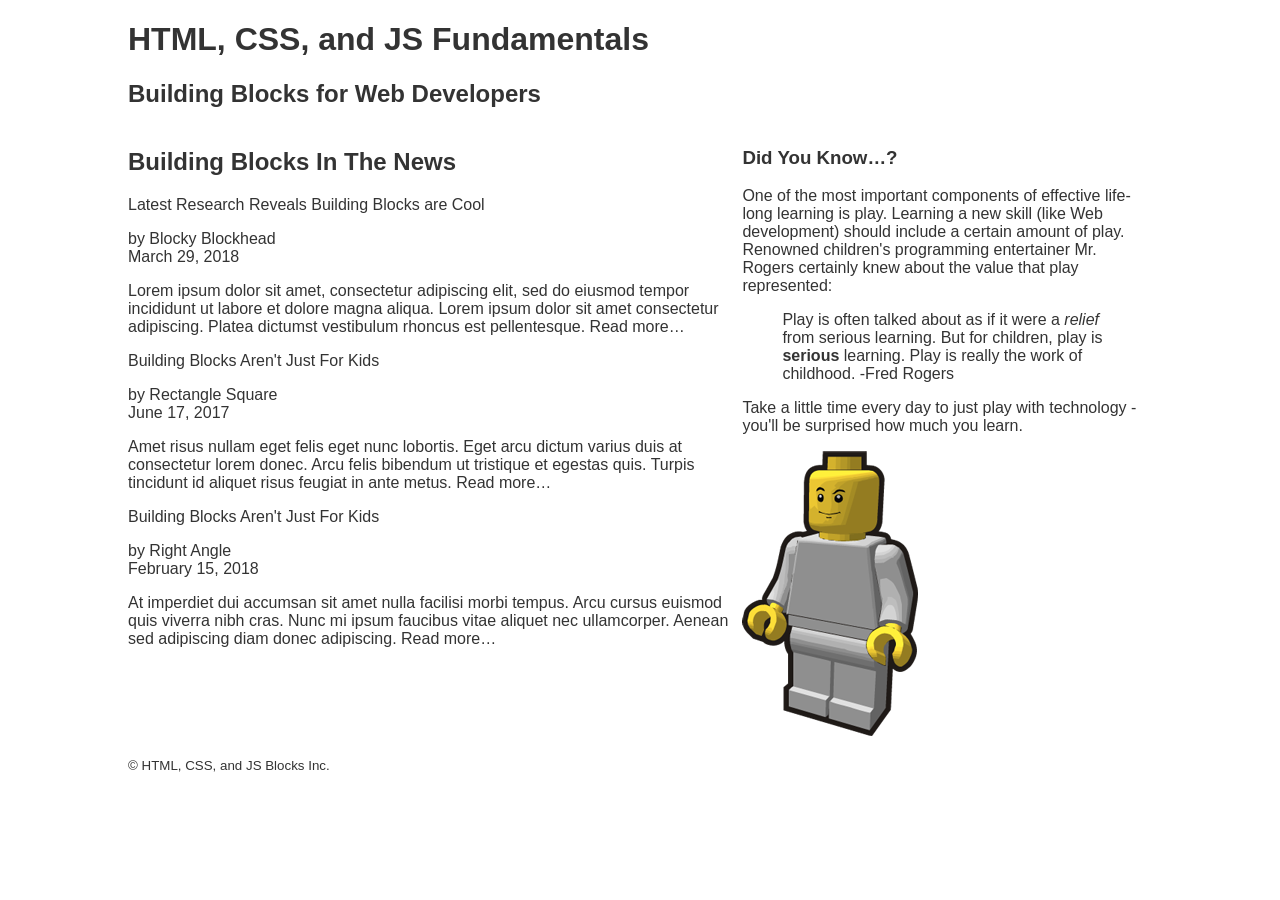
<file: lab-a/index.html>
<!DOCTYPE html>
<html lang="en">
	<head>
		<meta charset="utf-8" />
		<title>Home | COMP1002 HTML, CSS, and JS Fundamentals</title>
		<meta name="author" content="The name of the document's author to go here" />
		<meta name="description" content="A concise and accurate summary of the document content is to appear here">
		<link rel="shortcut icon" href="images/favicon.png" type="image/x-icon" />
		<link rel="stylesheet" href="css/styles.css" />
	</head>
	<body>
<!-- STEP 1: Add a page-level HEADER element below, surrounding both the H1 and the H2 -->
	<header>
			<h1>HTML, CSS, and JS Fundamentals</h1>
			<h2>Building Blocks for Web Developers</h2>
	</header>
<!-- STEP 2: Add a page-level MAIN element, encapsulating (surrounding) all remaining below content, except the copyright text at the bottom -->
	<main>
<!-- STEP 4: Group all the news articles together inside a SECTION element -->
		<section>
<!-- STEP 6: Add a heading to the SECTION (a third-level heading or H3 element) using the below text -->
				<h1>Building Blocks In The News</h1>
<!-- STEP 7: Surround each of the following three articles with their own pair of ARTICLE tags -->
				<!-- First Article -->
				<article>
<!-- STEP 8: Add headings to each of the ARTICLEs below - (use fourth-level headings or H4 elements) -->
					Latest Research Reveals Building Blocks are Cool
<!-- STEP 9: Surround each ARTICLE date with a TIME element and an appropriate datetime attribute -->
					<p>by Blocky Blockhead<br /><time datetime ="2018-03-29">March 29, 2018</time></p>
					<p>Lorem ipsum dolor sit amet, consectetur adipiscing elit, sed do eiusmod tempor incididunt ut labore et dolore magna aliqua. Lorem ipsum dolor sit amet consectetur adipiscing. Platea dictumst vestibulum rhoncus est pellentesque. Read more…</p>
				</article>
				<article>
				<!-- Second Article -->

					Building Blocks Aren't Just For Kids
					<p>by Rectangle Square<br /><time datetime ="2017-06-17">June 17, 2017</time></p>
					<p>Amet risus nullam eget felis eget nunc lobortis. Eget arcu dictum varius duis at consectetur lorem donec. Arcu felis bibendum ut tristique et egestas quis. Turpis tincidunt id aliquet risus feugiat in ante metus. Read more…</p>
				</article>
				<article>
				<!-- Third Article -->

					Building Blocks Aren't Just For Kids
					<p>by Right Angle<br /><time datetime ="2018-02-15">February 15, 2018</time></p>
					<p>At imperdiet dui accumsan sit amet nulla facilisi morbi tempus. Arcu cursus euismod quis viverra nibh cras. Nunc mi ipsum faucibus vitae aliquet nec ullamcorper. Aenean sed adipiscing diam donec adipiscing. Read more…</p>
				</article>
		</section>

<!-- STEP 5: Surround the remaining content below inside of the MAIN element of the page with ASIDE tags -->
		<aside>
<!-- STEP 11: Add an H3 element to the ASIDE element (a third-level heading) using the text below -->
				<h3>Did You Know…?</h3>
				<p>One of the most important components of effective life-long learning is play. Learning a new skill (like Web development) should include a certain amount of play. Renowned children's programming entertainer Mr. Rogers certainly knew about the value that play represented:</p>
<!-- STEP 10: Mark up the below quotation as a BLOCKQUOTE (with a cite attribute pointing to https://www.brainyquote.com/quotes/fred_rogers_193081) -->
				<!-- Quotation -->
				<blockquote cite ="https://www.brainyquote.com/quotes/fred_rogers_193081">
					<p>Play is often talked about as if it were a <em>relief </em> from serious learning. But for children, play is <strong>serious </strong> learning. Play is really the work of childhood. -Fred Rogers</p>
				</blockquote>
				<p>Take a little time every day to just play with technology - you'll be surprised how much you learn.</p>
				<img src="images/mini-figure.png" width="176" height="285" alt="Mini figure">
				<!-- Mini figure by Vanja (Public Domain) https://openclipart.org/detail/224315/clip-is-a-brick-minifig-4 -->
<!-- STEP 12: Are there any words or phrases anywhere in the ASIDE section above that should be emphasized (EM) or even strongly emphasized (STRONG)? Add these above where you think might be appropriate -->

<!-- STEP 13: Make sure all of your HTML code is properly formatted, indenting nested tags with the tab key appropriately. All done! -->

<!-- STEP 3: Add a page-level FOOTER element below, surrounding the paragraph containing the copyright information -->
		</aside>
	</main>
	<footer>
			<p><small>© HTML, CSS, and JS Blocks Inc.</small></p>
	</footer>
	</body>
</html>
</file>
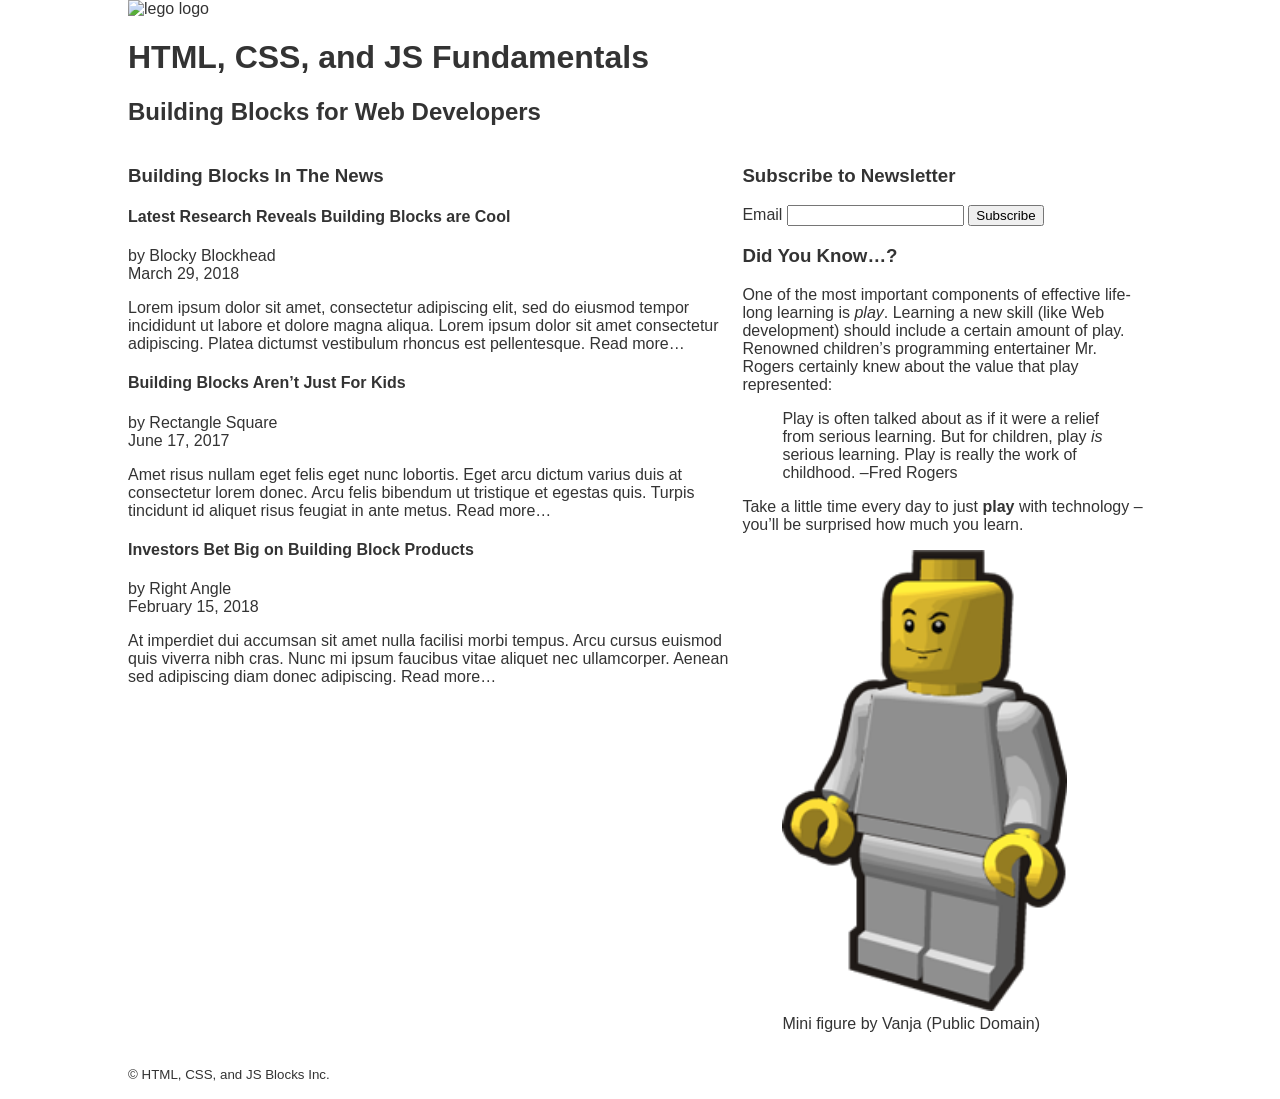
<file: lab-b/index.html>
<!DOCTYPE html>
<html lang="en">
	<head>
		<meta charset="utf-8" />
		<title>Home | COMP1002 HTML, CSS, and JS Fundamentals</title>
		<meta name="author" content="The name of the document’s author to go here" />
		<meta name="description" content="A concise and accurate summary of the document content is to appear here">
		<link rel="shortcut icon" href="images/favicon.png" type="image/x-icon" />
		<link rel="stylesheet" href="css/styles.css" />
	</head>
	<body>
		<!-- Page-level header -->
		<header>
<!-- STEP 6: Add an IMG element just before the H1 element below, and point the src attribute to the SVG file called "html-logo.svg" inside the 'images' directory - then have a look at the resulting page in a browser -->

<!-- STEP 7: Add an appropriate height and width to the above IMG element - the SVG can be scaled to any size, unlike a bitmap (JPG, PNG, GIF), but keep it square -->
<!-- STEP 8: Add an appropriate alt attribute to the IMG element above, describing the image -->
<!-- STEP 9: Validate your completed page at https://validator.w3.org/ and repair any errors - then .zip all your files up and submit your work -->
<!-- STEP 10: Upload all files for this lab to your Web server in https://YOUR-SERVERNAME-HERE/week5/lab5/ (URL example would be on a Microsoft Azure server instance) -->
			<img scr="image/html-logo.svg" hight="150" width="150" alt="lego logo"/>
			<h1>HTML, CSS, and JS Fundamentals</h1>
			<h2>Building Blocks for Web Developers</h2>
		</header>
		<!-- Page-level main content -->
		<main>
			<!-- News Section -->
			<section>
				<h3>Building Blocks In The News</h3>
				<!-- First Article -->
				<article>
					<h4>Latest Research Reveals Building Blocks are Cool</h4>
					<p>by Blocky Blockhead<br /><time datetime="2018-03-29">March 29, 2018</time></p>
					<p>Lorem ipsum dolor sit amet, consectetur adipiscing elit, sed do eiusmod tempor incididunt ut labore et dolore magna aliqua. Lorem ipsum dolor sit amet consectetur adipiscing. Platea dictumst vestibulum rhoncus est pellentesque. Read more…</p>
				</article>
				<!-- Second Article -->
				<article>
					<h4>Building Blocks Aren’t Just For Kids</h4>
					<p>by Rectangle Square<br /><time datetime="2017-06-17">June 17, 2017</time></p>
					<p>Amet risus nullam eget felis eget nunc lobortis. Eget arcu dictum varius duis at consectetur lorem donec. Arcu felis bibendum ut tristique et egestas quis. Turpis tincidunt id aliquet risus feugiat in ante metus. Read more…</p>
				</article>
				<!-- Third Article -->
				<article>
					<h4>Investors Bet Big on Building Block Products</h4>
					<p>by Right Angle<br /><time datetime="2018-02-15">February 15, 2018</time></p>
					<p>At imperdiet dui accumsan sit amet nulla facilisi morbi tempus. Arcu cursus euismod quis viverra nibh cras. Nunc mi ipsum faucibus vitae aliquet nec ullamcorper. Aenean sed adipiscing diam donec adipiscing. Read more…</p>
				</article>
			</section>
			<!-- Side Notes / Related Information -->
			<aside>
				<!-- Newsletter Subscribe Form -->
				<h3>Subscribe to Newsletter</h3>
				<form action="" method="get">
					<label for="emailAddress">Email</label>
					<input type="email" name="emailAddress" id="emailAddress" required />
					<button type="submit">Subscribe</button>
				</form>
				<h3>Did You Know…?</h3>
				<p>One of the most important components of effective life-long learning is <em>play</em>. Learning a new skill (like Web development) should include a certain amount of play. Renowned children’s programming entertainer Mr. Rogers certainly knew about the value that play represented:</p>
				<!-- Quotation -->
				<blockquote cite="https://www.brainyquote.com/quotes/fred_rogers_193081">
					<p>Play is often talked about as if it were a relief from serious learning. But for children, play <em>is</em> serious learning. Play is really the work of childhood. –Fred Rogers</p>
				</blockquote>
				<p>Take a little time every day to just <strong>play</strong> with technology – you’ll be surprised how much you learn.</p>
<!-- STEP 4: Surround the IMG element below with a pair of FIGURE tags -->
<figure>
<!-- STEP 1: Insert an IMG element with the src attribute pointing to the image called "mini-figure" in the 'images' directory -->
<img src="images/mini-figure.png" alt="lego mini-figure" hight="176" width="285"/> 
<!-- STEP 2: Add an alt attribute with a short phrase that describes the image -->
<!-- STEP 3: Determine the native image dimensions (height and width) using your file system, and add a height and width attribute to the IMG element above with the appropriate values -->
<!-- STEP 5: Add a FIGCAPTION element below (but before you close the FIGURE element), and add the caption, "Mini figure by Vanja (Public Domain)" --><figcaption> Mini figure by Vanja (Public Domain) </figcaption>
</figure>
			</aside>
			<!-- Mini figure by Vanja (Public Domain) https://openclipart.org/detail/224315/clip-is-a-brick-minifig-4 -->
		</main>
		<!-- Page-level footer -->
		<footer>
			<p><small>© HTML, CSS, and JS Blocks Inc.</small></p>
		</footer>
	</body>
</html>
</file>
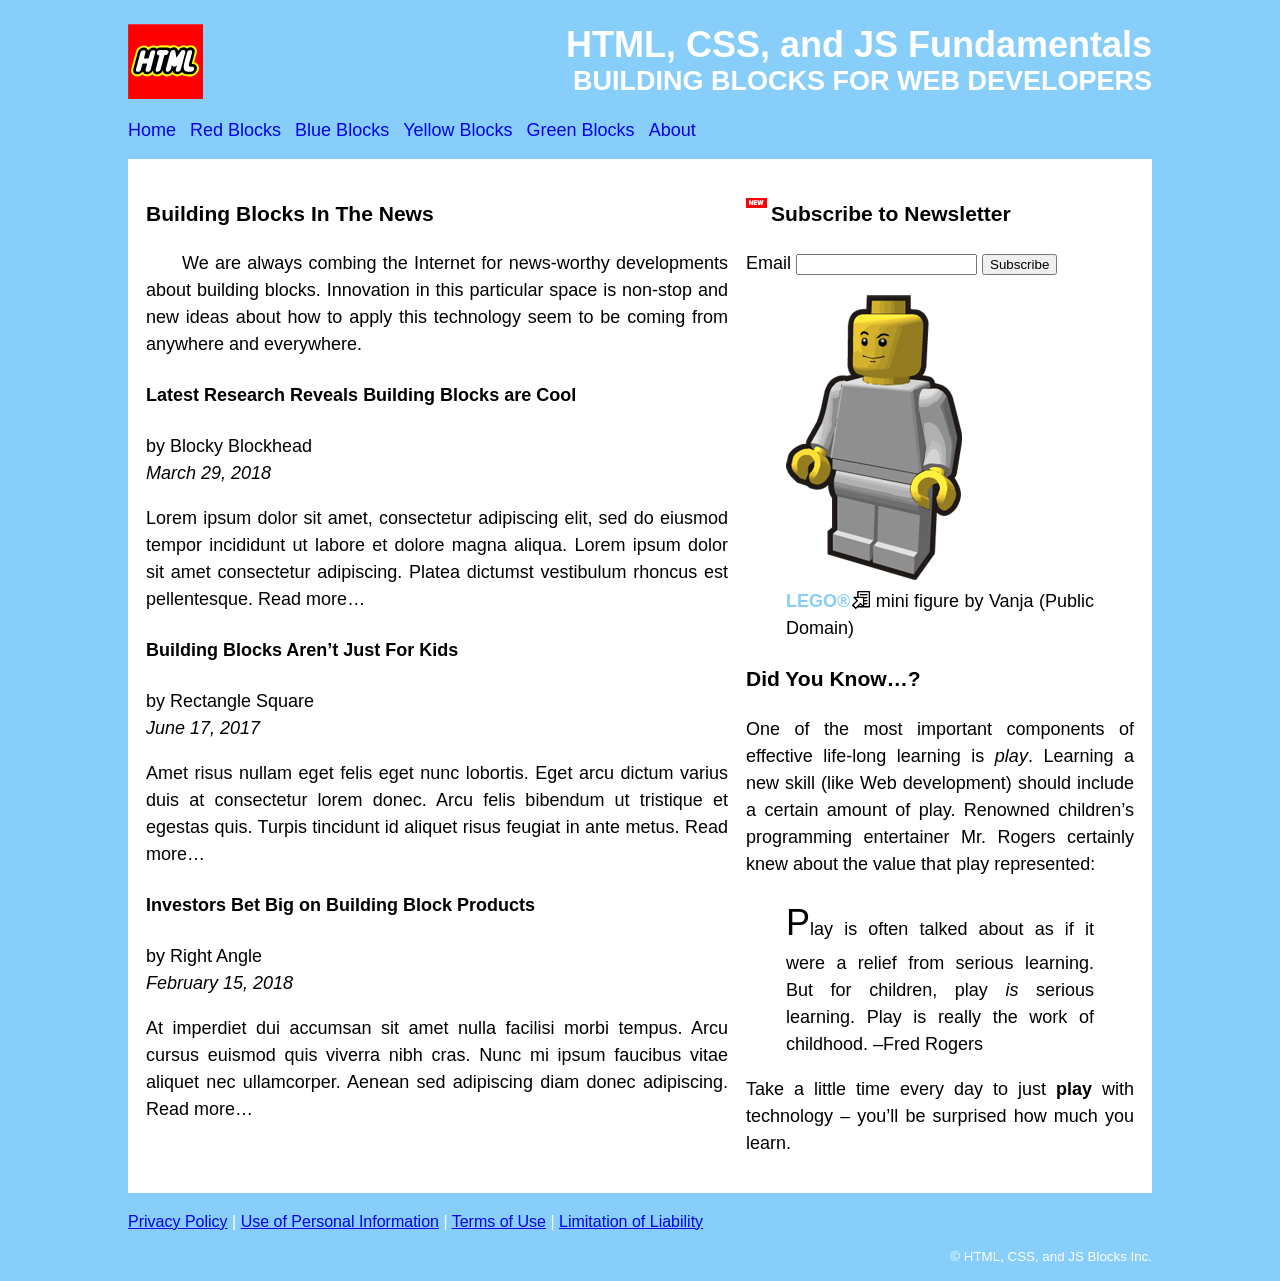
<file: lab-d/index.html>
<!DOCTYPE html>
<html lang="en">
	<head>
		<meta charset="utf-8" />
		<title>Home | COMP1002 HTML, CSS, and JS Fundamentals</title>
		<meta name="author" content="The name of the document’s author to go here" />
		<meta name="description" content="A concise and accurate summary of the document content is to appear here">
		<link rel="shortcut icon" href="images/favicon.png" type="image/x-icon" />
		<link rel="stylesheet" href="css/styles.css" />
	</head>
	<body id="section1">
		<!-- Page-level header -->
		<header>
 			<img src="images/html-logo.svg" height="75" width="75" alt="HTML" />
			<h1>HTML, CSS, and JS Fundamentals</h1>
			<h2>Building Blocks for Web Developers</h2>
			<nav>
				<ul>
					<li><a href="index.html" title="Go to the Home page">Home</a></li>
					<li><a href="red.html" title="Learn about red blocks">Red Blocks</a></li>
					<li><a href="blue.html" title="Learn about blue blocks">Blue Blocks</a></li>
					<li><a href="yellow.html" title="Learn about yellow blocks">Yellow Blocks</a></li>
					<li><a href="green.html" title="Learn about green blocks">Green Blocks</a></li>
					<li><a href="about.html" title="Learn more about us">About</a></li>
				</ul>
			</nav>
		</header>
		<!-- Page-level main content -->
		<main>
			<!-- News Section -->
			<section>
				<h3>Building Blocks In The News</h3>
				<p>We are always combing the Internet for news-worthy developments about building blocks. Innovation in this particular space is non-stop and new ideas about how to apply this technology seem to be coming from anywhere and everywhere.</p>
				<!-- First Article -->
				<article>
					<h4>Latest Research Reveals Building Blocks are Cool</h4>
					<p>by Blocky Blockhead<br /><time datetime="2018-03-29">March 29, 2018</time></p>
					<p>Lorem ipsum dolor sit amet, consectetur adipiscing elit, sed do eiusmod tempor incididunt ut labore et dolore magna aliqua. Lorem ipsum dolor sit amet consectetur adipiscing. Platea dictumst vestibulum rhoncus est pellentesque. Read more…</p>
				</article>
				<!-- Second Article -->
				<article>
					<h4>Building Blocks Aren’t Just For Kids</h4>
					<p>by Rectangle Square<br /><time datetime="2017-06-17">June 17, 2017</time></p>
					<p>Amet risus nullam eget felis eget nunc lobortis. Eget arcu dictum varius duis at consectetur lorem donec. Arcu felis bibendum ut tristique et egestas quis. Turpis tincidunt id aliquet risus feugiat in ante metus. Read more…</p>
				</article>
				<!-- Third Article -->
				<article>
					<h4>Investors Bet Big on Building Block Products</h4>
					<p>by Right Angle<br /><time datetime="2018-02-15">February 15, 2018</time></p>
					<p>At imperdiet dui accumsan sit amet nulla facilisi morbi tempus. Arcu cursus euismod quis viverra nibh cras. Nunc mi ipsum faucibus vitae aliquet nec ullamcorper. Aenean sed adipiscing diam donec adipiscing. Read more…</p>
				</article>
			</section>
			<!-- Side Notes / Related Information -->
			<aside>
				<!-- Newsletter Subscribe Form -->
				<h3 class="new-feature">Subscribe to Newsletter</h3>
				<form action="subscribe.html" method="get">
					<label for="emailAddress">Email</label>
					<input type="email" name="emailAddress" id="emailAddress" required />
					<button type="submit">Subscribe</button>
				</form>
				<figure>
					<img src="images/mini-figure.png" width="176" height="285" alt="Mini figure">
					<figcaption><a href="https://www.lego.com/" rel="external" title="Visit the offical LEGO® Web site">LEGO®</a> mini figure by Vanja (Public Domain)</figcaption>
					<!-- Mini figure by Vanja (Public Domain) https://openclipart.org/detail/224315/clip-is-a-brick-minifig-4 -->
				</figure>
				<h3>Did You Know…?</h3>
				<p>One of the most important components of effective life-long learning is <em>play</em>. Learning a new skill (like Web development) should include a certain amount of play. Renowned children’s programming entertainer Mr. Rogers certainly knew about the value that play represented:</p>
				<!-- Quotation -->
				<blockquote cite="https://www.brainyquote.com/quotes/fred_rogers_193081">
					<p>Play is often talked about as if it were a relief from serious learning. But for children, play <em>is</em> serious learning. Play is really the work of childhood. –Fred Rogers</p>
				</blockquote>
				<p>Take a little time every day to just <strong>play</strong> with technology – you’ll be surprised how much you learn.</p>
			</aside>
		</main>
		<!-- Page-level footer -->
		<footer>
			<nav>
				<a href="about/privacy-policy.html" title="Read our Privacy Policy">Privacy Policy</a> | <a href="about/privacy-policy.php#personal-information" title="Learn about how we treat your personal information">Use of Personal Information</a> | <a href="/about/terms-of-use.html" title="Understand our Terms of Use">Terms of Use</a> | <a href="/about/terms-of-use.php#limitation-liability" title="Our Limitation of Liability explained">Limitation of Liability</a>
			</nav>
			</nav>
			<p><small>© HTML, CSS, and JS Blocks Inc.</small></p>
		</footer>
	</body>
</html>
</file>
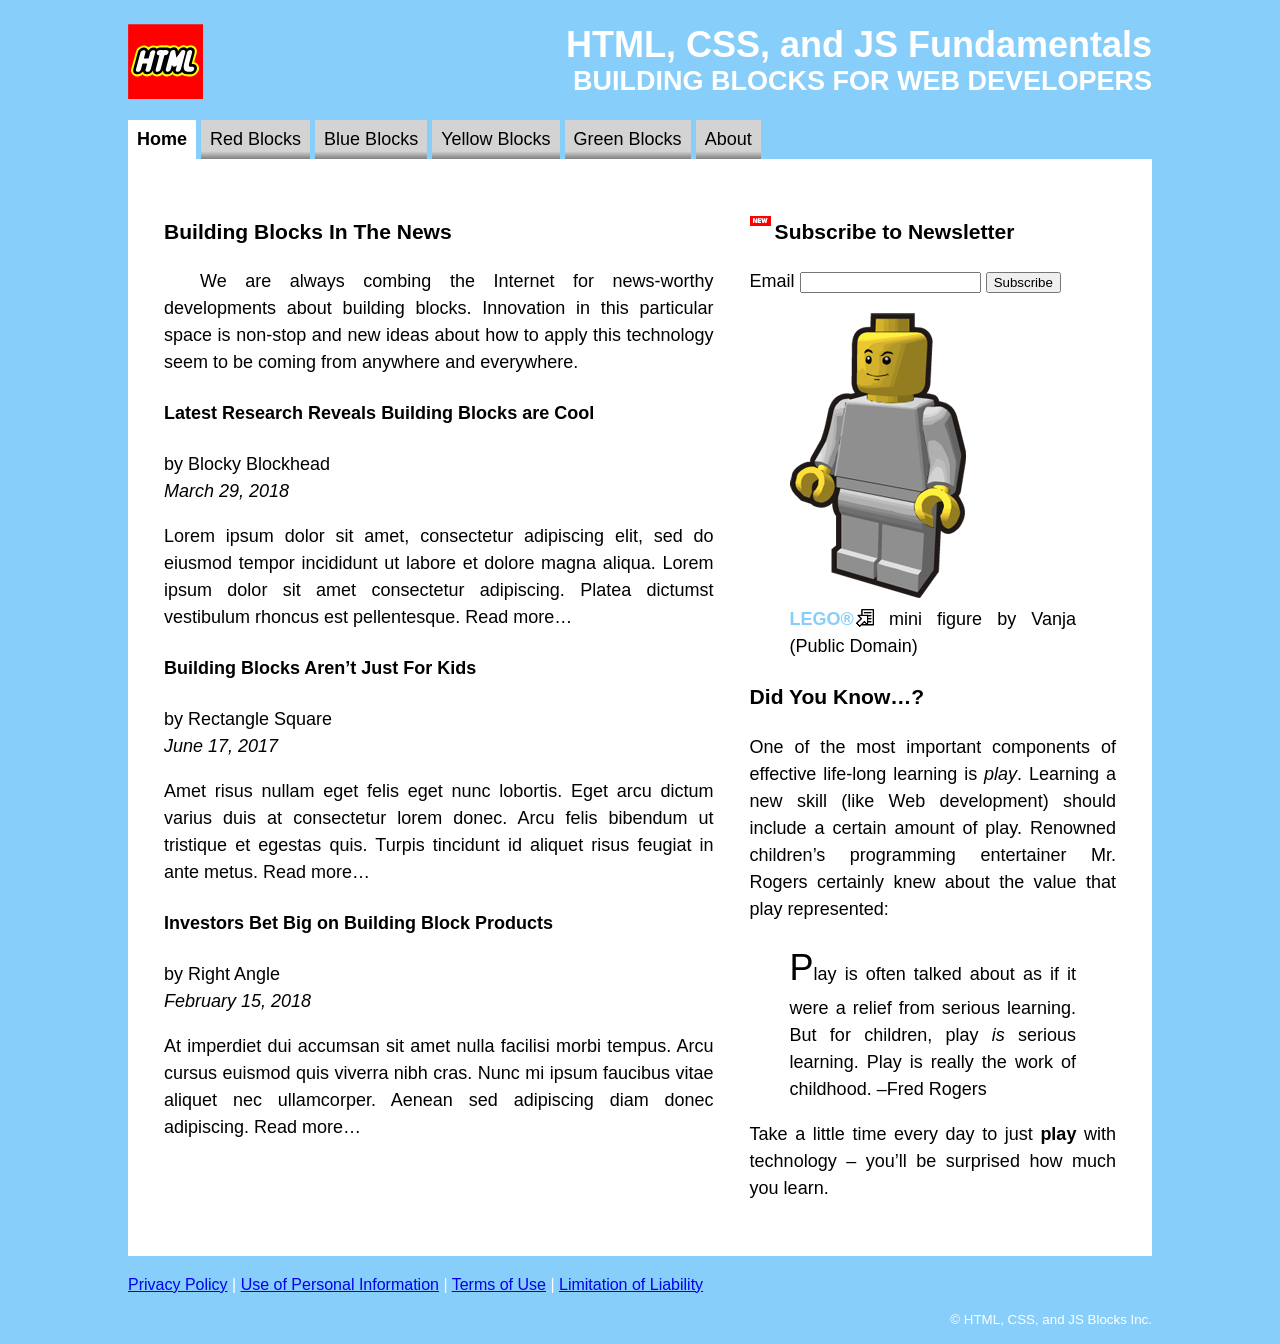
<file: lab-e/index.html>
<!DOCTYPE html>
<html lang="en">
	<head>
		<meta charset="utf-8" />
		<title>Home | COMP1002 HTML, CSS, and JS Fundamentals</title>
		<meta name="author" content="The name of the document’s author to go here" />
		<meta name="description" content="A concise and accurate summary of the document content is to appear here">
		<link rel="shortcut icon" href="images/favicon.png" type="image/x-icon" />
		<link rel="stylesheet" href="css/styles.css" />
		<script src="js/current-page-nav.js" defer></script>
	</head>
	<body id="section1">
		<!-- Page-level header -->
		<header>
 			<img src="images/html-logo.svg" height="75" width="75" alt="HTML" />
			<h1>HTML, CSS, and JS Fundamentals</h1>
			<h2>Building Blocks for Web Developers</h2>
			<nav>
				<ul>
					<li><a href="index.html" title="Go to the Home page">Home</a></li>
					<li><a href="red.html" title="Learn about red blocks">Red Blocks</a>
						<ul>
							<li><a href="red/gallery.html" title="Browse our other types of red blocks">Red Blocks Gallery</a></li>
						</ul>
					</li>
					<li><a href="blue.html" title="Learn about blue blocks">Blue Blocks</a></li>
					<li><a href="yellow.html" title="Learn about yellow blocks">Yellow Blocks</a></li>
					<li><a href="green.html" title="Learn about green blocks">Green Blocks</a></li>
					<li><a href="about.html" title="Learn more about us">About</a>
						<ul>
							<li><a href="about/privacy-policy.html" title="Learn about our privacy policy">Privacy Policy</a></li>
							<li><a href="about/terms-of-use.html" title="Learn about our terms of use">Term of Use</a></li>
						</ul>
					</li>
				</ul>
			</nav>
		</header>
		<!-- Page-level main content -->
		<main>
			<!-- News Section -->
			<section>
				<h3>Building Blocks In The News</h3>
				<p>We are always combing the Internet for news-worthy developments about building blocks. Innovation in this particular space is non-stop and new ideas about how to apply this technology seem to be coming from anywhere and everywhere.</p>
				<!-- First Article -->
				<article>
					<h4>Latest Research Reveals Building Blocks are Cool</h4>
					<p>by Blocky Blockhead<br /><time datetime="2018-03-29">March 29, 2018</time></p>
					<p>Lorem ipsum dolor sit amet, consectetur adipiscing elit, sed do eiusmod tempor incididunt ut labore et dolore magna aliqua. Lorem ipsum dolor sit amet consectetur adipiscing. Platea dictumst vestibulum rhoncus est pellentesque. Read more…</p>
				</article>
				<!-- Second Article -->
				<article>
					<h4>Building Blocks Aren’t Just For Kids</h4>
					<p>by Rectangle Square<br /><time datetime="2017-06-17">June 17, 2017</time></p>
					<p>Amet risus nullam eget felis eget nunc lobortis. Eget arcu dictum varius duis at consectetur lorem donec. Arcu felis bibendum ut tristique et egestas quis. Turpis tincidunt id aliquet risus feugiat in ante metus. Read more…</p>
				</article>
				<!-- Third Article -->
				<article>
					<h4>Investors Bet Big on Building Block Products</h4>
					<p>by Right Angle<br /><time datetime="2018-02-15">February 15, 2018</time></p>
					<p>At imperdiet dui accumsan sit amet nulla facilisi morbi tempus. Arcu cursus euismod quis viverra nibh cras. Nunc mi ipsum faucibus vitae aliquet nec ullamcorper. Aenean sed adipiscing diam donec adipiscing. Read more…</p>
				</article>
			</section>
			<!-- Side Notes / Related Information -->
			<aside>
				<!-- Newsletter Subscribe Form -->
				<h3 class="new-feature">Subscribe to Newsletter</h3>
				<form action="subscribe.html" method="get">
					<label for="emailAddress">Email</label>
					<input type="email" name="emailAddress" id="emailAddress" required />
					<button type="submit">Subscribe</button>
				</form>
				<figure>
					<img src="images/mini-figure.png" width="176" height="285" alt="Mini figure">
					<figcaption><a href="https://www.lego.com/" rel="external" title="Visit the offical LEGO® Web site">LEGO®</a> mini figure by Vanja (Public Domain)</figcaption>
					<!-- Mini figure by Vanja (Public Domain) https://openclipart.org/detail/224315/clip-is-a-brick-minifig-4 -->
				</figure>
				<h3>Did You Know…?</h3>
				<p>One of the most important components of effective life-long learning is <em>play</em>. Learning a new skill (like Web development) should include a certain amount of play. Renowned children’s programming entertainer Mr. Rogers certainly knew about the value that play represented:</p>
				<!-- Quotation -->
				<blockquote cite="https://www.brainyquote.com/quotes/fred_rogers_193081">
					<p>Play is often talked about as if it were a relief from serious learning. But for children, play <em>is</em> serious learning. Play is really the work of childhood. –Fred Rogers</p>
				</blockquote>
				<p>Take a little time every day to just <strong>play</strong> with technology – you’ll be surprised how much you learn.</p>
			</aside>
		</main>
		<!-- Page-level footer -->
		<footer>
			<nav>
				<a href="about/privacy-policy.html" title="Read our Privacy Policy">Privacy Policy</a> | <a href="about/privacy-policy.html#personal-information" title="Learn about how we treat your personal information">Use of Personal Information</a> | <a href="about/terms-of-use.html" title="Understand our Terms of Use">Terms of Use</a> | <a href="about/terms-of-use.html#limitation-liability" title="Our Limitation of Liability explained">Limitation of Liability</a>
			</nav>
			<p><small>© HTML, CSS, and JS Blocks Inc.</small></p>
		</footer>
	</body>
</html>
</file>
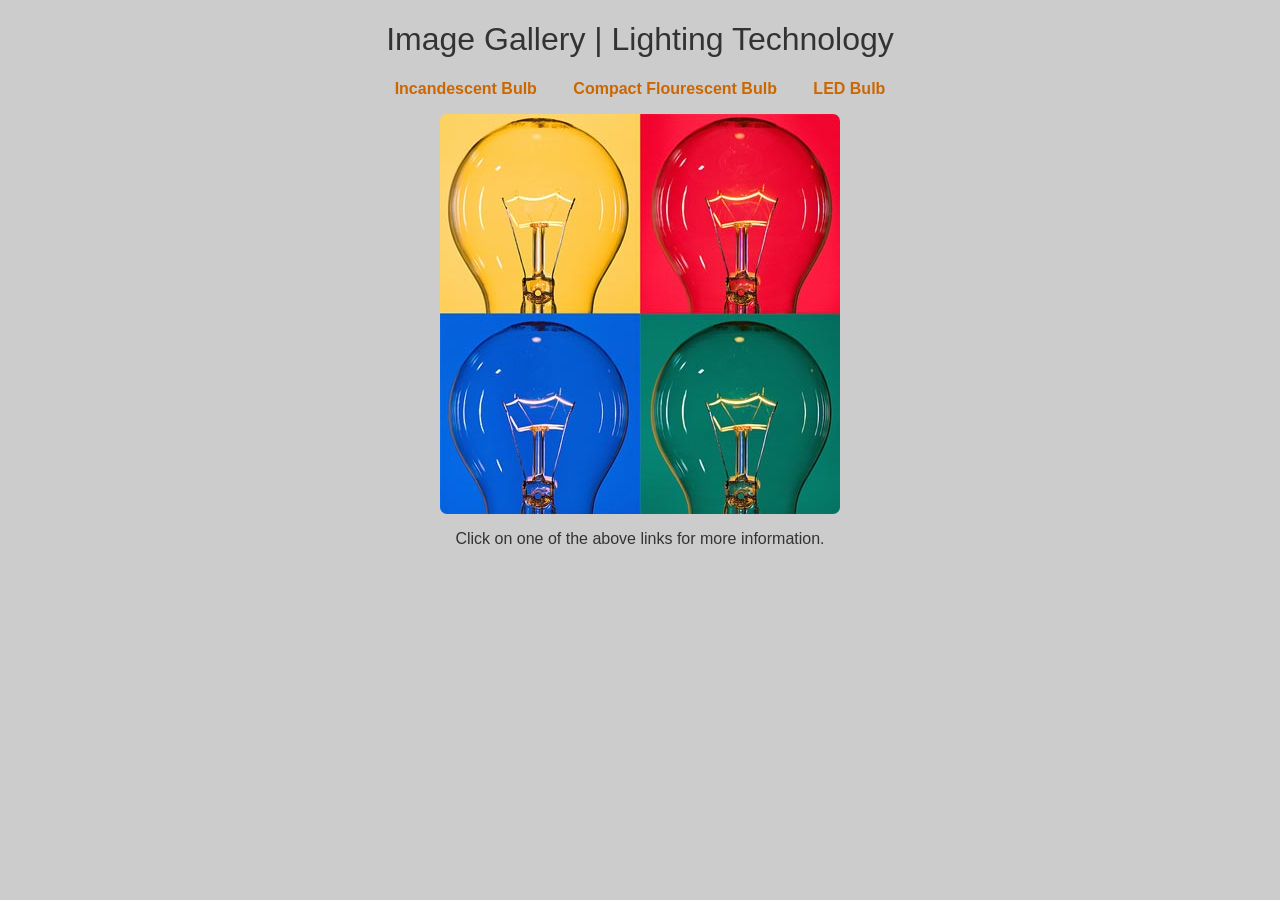
<file: lesson-12/index.html>
<!DOCTYPE html>
<html lang="en">
	<head>
		<meta charset="utf-8" />
		<title>Image Gallery | Lighting Technology</title>
		<!-- STEP B: Add some EMBEDDED JavaScript below that generates an alert dialog whenever the page is loaded or refreshed -->

		<!-- STEP C: Move the above EMBEDDED JavaScript to the end of this file, just before the close of the BODY element -->
		<style type="text/css">
			@import url("css/styles.css");
		</style>
	</head>
	<body>
		<div id="page">
			<h1>Image Gallery | Lighting Technology</h1>
			<ul id="imagegallery">
				<li>
					<a href="images/incandescent.jpg" title="Incandescent Light Bulb">Incandescent Bulb</a>
				</li>
				<li>
					<a href="images/cfl.jpg" title="Compact Flourescent Light (CFL) Bulb">Compact Flourescent Bulb</a>
				</li>
				<li>
					<a href="images/led.jpg" title="Light-Emitting Diode (LED) Bulb">LED Bulb</a>
				</li>
			</ul>
			<!-- STEP A: Add some INLINE JavaScript that generates an alert dialog when the below image is clicked -->
			<img id="placeholder" src="images/incandescent.jpg" alt="Incandescent bulb" />
			<p id="description">Click on one of the above links for more information.</p>
		</div>
		<!--
		IMAGE CREDITS
		http://www.flickr.com/photos/zetson/3036254720/ - Warhol's Light Bulbs By Bada Bing [CC BY-NC-SA 2.0 (https://creativecommons.org/licenses/by-nc-sa/2.0/)], from Flickr

		http://www.flickr.com/photos/schodts/1375465054/ - Fluorescent ^2 IMG_003 By Schodts [CC BY-NC-SA 2.0 (https://creativecommons.org/licenses/by-nc-sa/2.0/)], from Flickr

		https://commons.wikimedia.org/wiki/File:LED_3W_clear_candle_bulb_energy_saving_silver.JPG By Ledlightingsolutions [CC BY-SA 3.0  (https://creativecommons.org/licenses/by-sa/3.0)], from Wikimedia Commons
		-->

		<!-- STEP D: Add a SCRIPT element below that points to an EXTERNAL file called 'external.js' using the src attribute -->

		<!-- STEP E: When this HTML page is reloaded, it will produce an error in the console of the browser - create this new JavaScript file, name it 'external.js', and put it in the '/js' folder - the file should contain a third alert method -->

	</body>
</html>
</file>
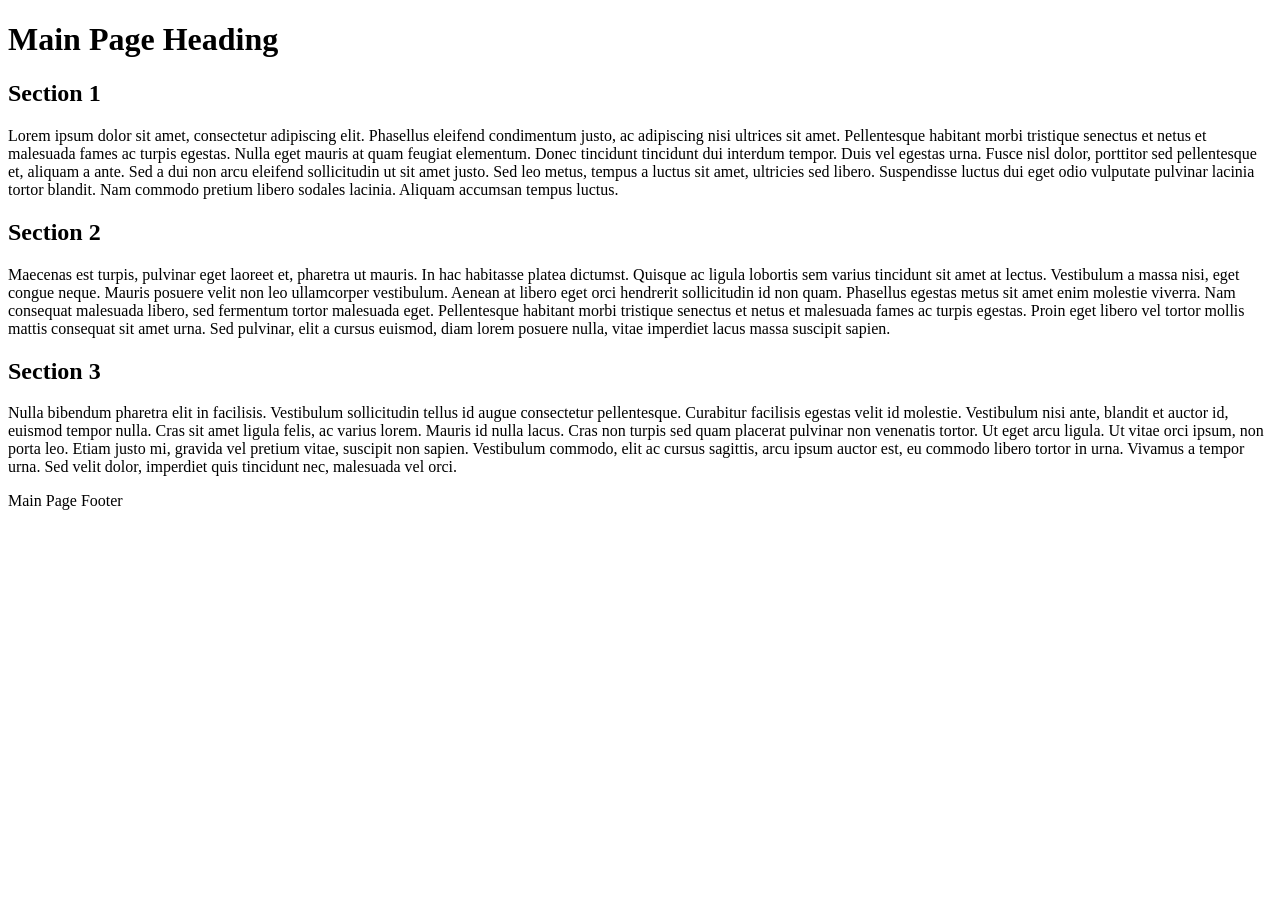
<file: lesson-13/index.html>
<!DOCTYPE html>
<html>
	<head>
		<meta charset="UTF-8" />
		<title>Resolution Dependent Layout</title>
<!-- STEP 1: Normalize CSS so all styles start from scratch -->

<!-- STEP 2: Reset the zoom and set the device width to equal the width -->

<!-- STEP 3: Add the main stylesheet with a link element, including a media attribute for screen, then proceed to the file 'css/style.css' for STEP 4 -->

<!-- STEP 10: Add another link element to attach a CSS file for print use only -->

	</head>
	<body>
		<div id="container">
			<header>
				<h1>Main Page Heading</h1>
			</header>
			<main>
				<section>
					<h2>Section 1</h2>
					<p>Lorem ipsum dolor sit amet, consectetur adipiscing elit. Phasellus eleifend condimentum justo, ac adipiscing nisi ultrices sit amet. Pellentesque habitant morbi tristique senectus et netus et malesuada fames ac turpis egestas. Nulla eget mauris at quam feugiat elementum. Donec tincidunt tincidunt dui interdum tempor. Duis vel egestas urna. Fusce nisl dolor, porttitor sed pellentesque et, aliquam a ante. Sed a dui non arcu eleifend sollicitudin ut sit amet justo. Sed leo metus, tempus a luctus sit amet, ultricies sed libero. Suspendisse luctus dui eget odio vulputate pulvinar lacinia tortor blandit. Nam commodo pretium libero sodales lacinia. Aliquam accumsan tempus luctus.</p>
				</section>
				<section>
					<h2>Section 2</h2>
					<p>Maecenas est turpis, pulvinar eget laoreet et, pharetra ut mauris. In hac habitasse platea dictumst. Quisque ac ligula lobortis sem varius tincidunt sit amet at lectus. Vestibulum a massa nisi, eget congue neque. Mauris posuere velit non leo ullamcorper vestibulum. Aenean at libero eget orci hendrerit sollicitudin id non quam. Phasellus egestas metus sit amet enim molestie viverra. Nam consequat malesuada libero, sed fermentum tortor malesuada eget. Pellentesque habitant morbi tristique senectus et netus et malesuada fames ac turpis egestas. Proin eget libero vel tortor mollis mattis consequat sit amet urna. Sed pulvinar, elit a cursus euismod, diam lorem posuere nulla, vitae imperdiet lacus massa suscipit sapien.</p>
				</section>
				<section>
					<h2>Section 3</h2>
					<p>Nulla bibendum pharetra elit in facilisis. Vestibulum sollicitudin tellus id augue consectetur pellentesque. Curabitur facilisis egestas velit id molestie. Vestibulum nisi ante, blandit et auctor id, euismod tempor nulla. Cras sit amet ligula felis, ac varius lorem. Mauris id nulla lacus. Cras non turpis sed quam placerat pulvinar non venenatis tortor. Ut eget arcu ligula. Ut vitae orci ipsum, non porta leo. Etiam justo mi, gravida vel pretium vitae, suscipit non sapien. Vestibulum commodo, elit ac cursus sagittis, arcu ipsum auctor est, eu commodo libero tortor in urna. Vivamus a tempor urna. Sed velit dolor, imperdiet quis tincidunt nec, malesuada vel orci.</p>
				</section>
			</main>
			<footer>
				<p>Main Page Footer</p>
			</footer>
		</div>
	</body>
</html>
</file>
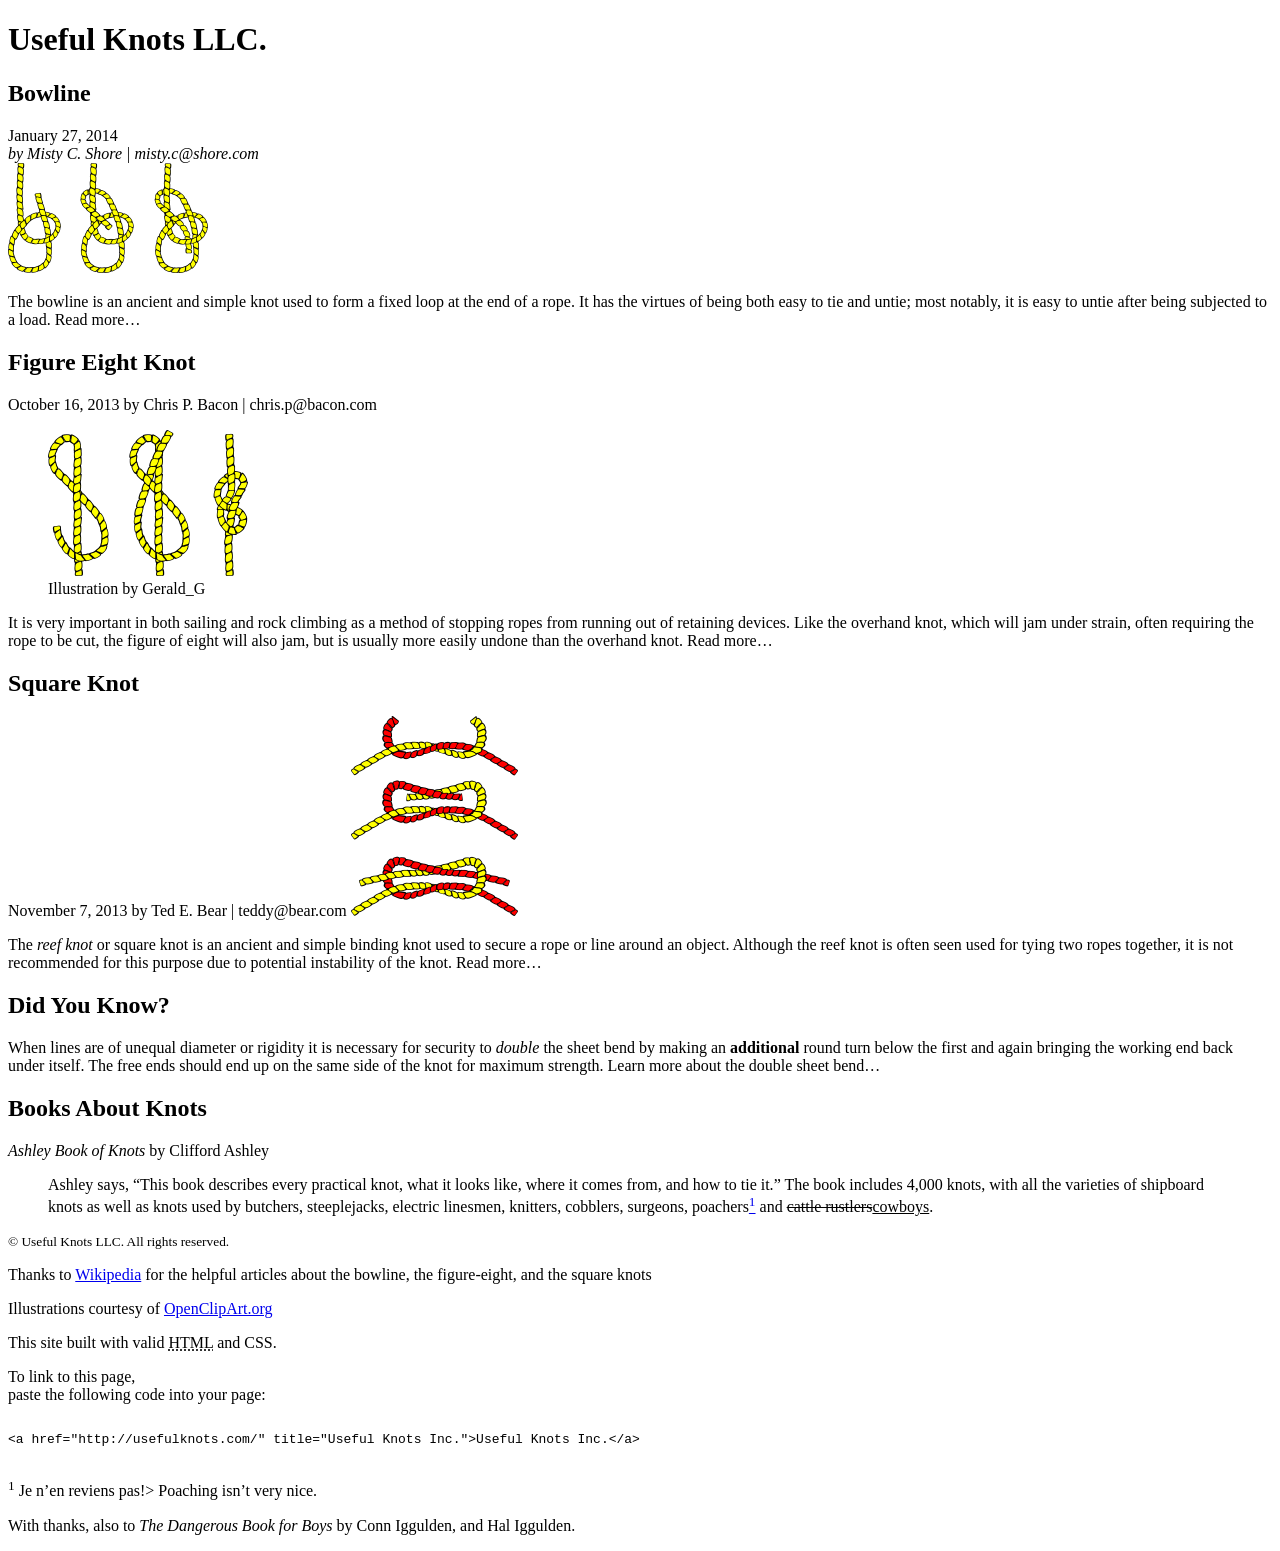
<file: lesson-3/index.html>
<!DOCTYPE html>
<html lang="en">
	<head>
		<meta charset="utf-8" />
		<title>Lesson 3 | COMP1002 HTML, CSS, and JS Fundamentals</title>
		<meta name="author" content="Useful Knots LLC.">
		<meta name="description" content="Learn all about the most common knots, their history, and practical applications. Includes illustrations and references to other great resources.">
		<link rel="shortcut icon" href="images/favicon.png" type="image/x-icon">
		<link rel="stylesheet" href="css/styles.css" />
	</head>
	<body>
		<!-- STEP 17: Add page <header> -->
			<header>
			<h1>Useful Knots LLC.</h1>
			</header>

		<!-- STEP 18: Add page <main> -->
				<main>
			<!-- STEP 20: Add <section> inside the <main> -->
				<section>
				<!-- STEP 22: Divide up the <section> with three <article> elements -->
				<article>
					<h2>Bowline</h2>
					<!-- STEP 7: Specify time with <time> -->
					<time datetime="2014-01-27">January 27, 2014</time>
					<!-- STEP 11: Author contact information -->
					<address>by Misty C. Shore | misty.c@shore.com</address>
					<img src="images/bowline.png" alt="Diagram of a bowline knot" />
					<!-- http://openclipart.org/detail/8577/tying-knots-by-gerald_g-8577 -->
					<!-- STEP 1: Add a paragraph below (and everywhere else where appropriate) -->
					<p>The bowline is an ancient and simple knot used to form a fixed loop at the end of a rope. It has the virtues of being both easy to tie and untie; most notably, it is easy to untie after being subjected to a load. Read more…</p>
					<!-- STEP 14: Highlight text with <mark> -->


					<h2>Figure Eight Knot</h2>
					October 16, 2013
					by Chris P. Bacon | chris.p@bacon.com
					<!-- STEP 4: Add a figure -->
					 <figure>
						<img src="images/figure-eight-knot.png" alt="Diagram of a figure eight knot" />
						<figcaption>Illustration by Gerald_G</figcaption>
					</figure>
					<!-- http://openclipart.org/detail/8580/tying-knots-by-gerald_g-8580 -->
					<p>It is very important in both sailing and rock climbing as a method of stopping ropes from running out of retaining devices. Like the overhand knot, which will jam under strain, often requiring the rope to be cut, the figure of eight will also jam, but is usually more easily undone than the overhand knot. Read more…</p>
				</article>
				<article>

					<h2>Square Knot</h2>
					November 7, 2013
					by Ted E. Bear | teddy@bear.com
					<img src="images/square-knot.png" alt="Diagram of a square knot" />
					<!-- http://openclipart.org/detail/8581/tying-knots-by-gerald_g-8581 -->
					<!-- STEP 9: Define a term with <dfn> -->
					<p> The <dfn>reef knot</dfn> or square knot is an ancient and simple binding knot used to secure a rope or line around an object. Although the reef knot is often seen used for tying two ropes together, it is not recommended for this purpose due to potential instability of the knot. Read more…</p>
				</article>
				</section>
			<!-- STEP 21: Add <aside> inside the <main> -->
				<aside>
				<h2>Did You Know?</h2>
				<p>When lines are of unequal diameter or rigidity it is necessary for security to <!-- STEP 3: Mark importance or emphasis with <em> and <strong> --><em>double</em> the sheet bend by making an <strong>additional</strong> round turn below the first and again bringing the working end back under itself. The free ends should end up on the same side of the knot for maximum strength. Learn more about the double sheet bend…</p>
				<h2>Books About Knots</h2>
				<!-- STEP 5: Indicate a citation or reference -->
				<P><cite>Ashley Book of Knots</cite> by Clifford Ashley</P>
				<!-- STEP 6: Quote blocks of text and add inline quotations -->
					<blockquote cite="https://www.goodreads.com/book/show/816629.The_Ashley_Book_of_Knots">
						<p>Ashley says, <q>This book describes every practical knot, what it looks like, where it comes from, and how to tie it.</q> The book includes 4,000 knots, with all the varieties of shipboard knots as well as knots used by butchers, steeplejacks, electric linesmen, knitters, cobblers, surgeons, poachers<a href="#footnote1"><sup>1</sup></a> and <del>cattle rustlers</del><ins>cowboys</ins>.</p>
				    </blockquote>
				<!-- STEP 10: Create a super/subscript with <sup> and <sub> (inside the footnote <a> above) -->
				<!-- STEP 12: Note edits and inaccurate text (change 'cattle rustlers' to 'cowboys') -->
				</aside>

		<!-- STEP 19: Add page <footer> -->
				</main>
			<p><!-- STEP 2: Add fine print --><small>© Useful Knots LLC. All rights reserved.</small></p>
			<p>Thanks to <a href="http://wikipedia.org/" title="Wikipedia - The Free Encyclopedia">Wikipedia</a> for the helpful articles about the bowline, the figure-eight, and the square knots</p>
			<p>Illustrations courtesy of <a href="http://openclipart.org/" title="Share and use images with OpenClipArt">OpenClipArt.org</a></p>
			<!-- STEP 8: Explain an abbreviation -->
			<p>This site built with valid <abbr title = "HyperText Markup Language">HTML</abbr> and CSS.</p>
			<!-- STEP 13: Mark up code and pre-formatted text with <pre> and <code> -->
			<!-- STEP 15: Add Line breaks with <br /> -->
			 
			To link to this page, <br />paste the following code into your page:
            <pre>
				<code> 
&lt;a href="http://usefulknots.com/" title="Useful Knots Inc."&gt;Useful Knots Inc.&lt;/a&gt;</code>
			</pre>
			<p id="footnote1"><sup>1</sup> <span lang ="fr">Je n’en reviens pas!></span> Poaching isn’t very nice.</p>
			<!-- STEP 16: Include a <span> element (for example to change the base language) -->
			<p>With thanks, also to <cite>The Dangerous Book for Boys</cite> by Conn Iggulden, and Hal Iggulden.</p>

	</body>
</html>
</file>
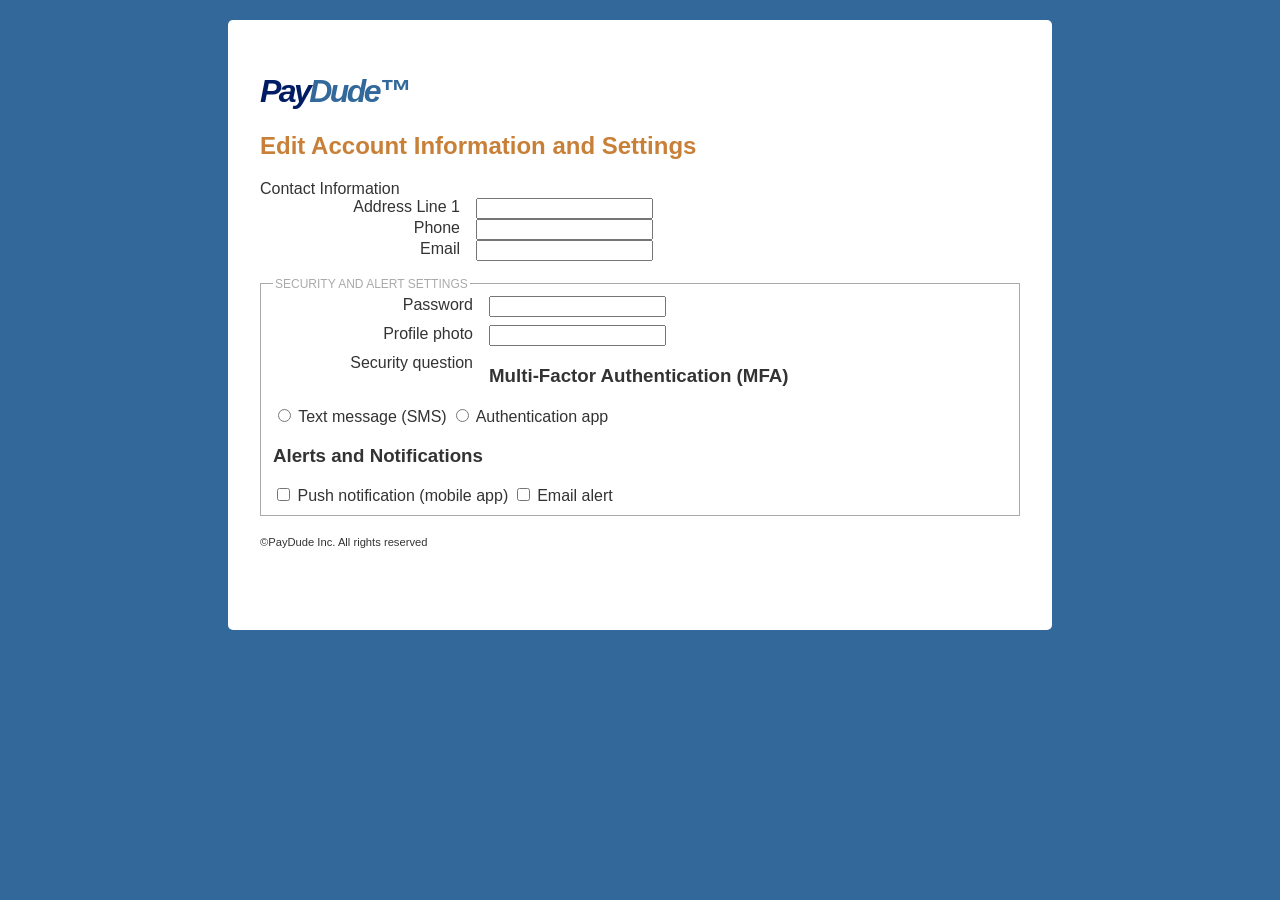
<file: lesson-4/index.html>
<!DOCTYPE html>
<html lang="en">
	<head>
		<meta charset="utf-8" />
		<title>Edit Personal Information - PayDude™</title>
		<!-- STEP 8: link the provided CSS to style the form -->
        <link rel="stylesheet" href="css/styles.css" type="text/css" />
	</head>
	<body>
        <header>
            <h1><em>Pay</em>Dude™</h1>
        </header>
		<main>
            <h2>Edit Account Information and Settings</h2>
            <!-- STEP 1: After first uploading all of these lesson files to your Web server, set the action attribute for the form (process-form.php), then go to the bottom of the form for the next step -->
            <form id="edit_payment_info" action="" method="get">
                <!-- Note the hidden form element below - these can be used to other useful name/value pairs to the server -->
                <input type="hidden" name="form_sent" value="1" />

                <!-- STEP 9: Add a fieldset and legend element to encapsulate the contact information fields -->
                Contact Information
                    <!-- STEP 3: Build an input element for First Name and Last Name - include type, name, id, required, size, maxlength, and placeholder attributes -->
                    <div>
                        
                         
                    </div>
                    <div>
                        
                         
                    </div>
                    <!-- STEP 4: Add label elements for each of the above input elements -->
                    <div>
                        <label for="address">Address Line 1</label>
                        <input id="address" type="text" name="address" />
                    </div>
                    <!-- STEP 5: Add a select element and label for choosing the province -->
                    <div>
                        
                    </div>
                    <!-- STEP 6: Add an input element for phone number (type="tel") -->
                    <div>
                        <label for="phone">Phone</label>
                        <input id="phone" type="" name="phone" />
                    </div>
                    <!-- STEP 7: Include an input element and label for email (type="email"), then head to the top of the HTML to add CSS to make the form look better -->
                    <div>
                        <label for="email">Email</label>
                        <input id="email" type="" name="email" />                        
                    </div>
                
                <fieldset>
                    <legend>Security and Alert Settings</legend>
                    <!-- STEP 10: Add an input for password -->
                    <div>
                        <label for="password">Password</label>
                        <input id="password" type="" name="password" />
                    </div>                    
                    <!-- STEP 11: Add an input and label for a profile photo (type="file") -->
                    <div>
                        <label for="photo">Profile photo</label>
                        <input id="photo" type="" name="photo" />                       
                    </div>
                    <!-- STEP 12 Include a textarea element with an associated label for a security question -->
                    <div>
                        <label for="question">Security question</label>

                    </div>

                    <h3>Multi-Factor Authentication (MFA)</h3>
                    <input type="radio" name="mfa" id="sms" value="sms" />
                    <label for="sms">Text message (SMS)</label>
                    <!-- STEP 13: Add a radio button and label for using phone call as an MFA choice - use a unique id and the same name as the above input to create a radio group -->
                    
                    
                    <input type="radio" name="mfa" id="app" value="app" />
                    <label for="app">Authentication app</label>
                    
                    <h3>Alerts and Notifications</h3>

                    <input type="checkbox" name="alert[]" id="alert1" value="push" />
                    <label for="alert1">Push notification (mobile app)</label>

                    <input type="checkbox" name="alert[]" id="alert2" value="email" />
                    <label for="alert2">Email alert</label>
                    <!-- STEP 14: Add another check box and label for text message alerts (SMS) with a unique id and the same name as the above input to create a checkbox group -->



                    <!-- STEP 15: Upload this HTML file to your server, and browse to it to verify that all changes have been applied, then proceed to process-form.php for the next step -->
                </fieldset>
                <!-- STEP 2: Add buttons or input elements to function as the reset and submit buttons -->
                
            </form>
        </main>
        <footer>
            <p><small>©PayDude Inc. All rights reserved</small></p>
        </footer>
	</body>
</html>
</file>
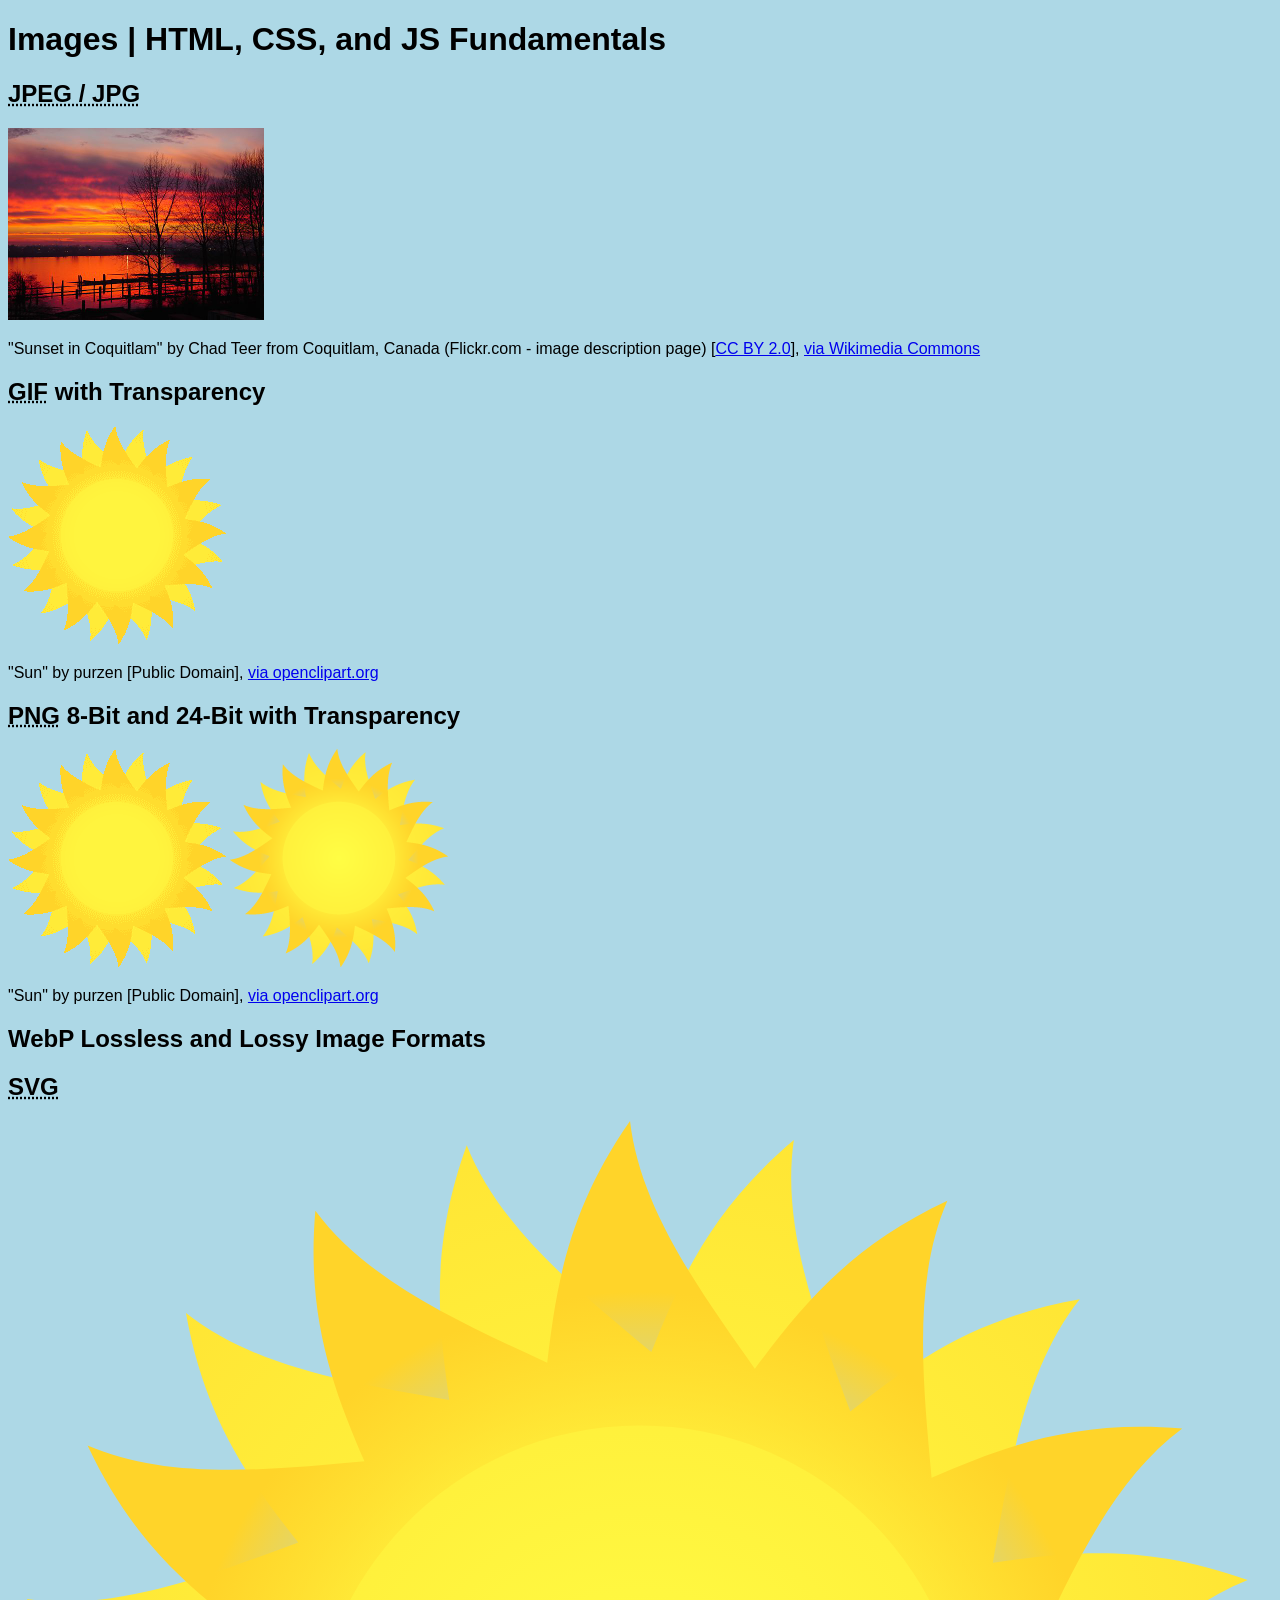
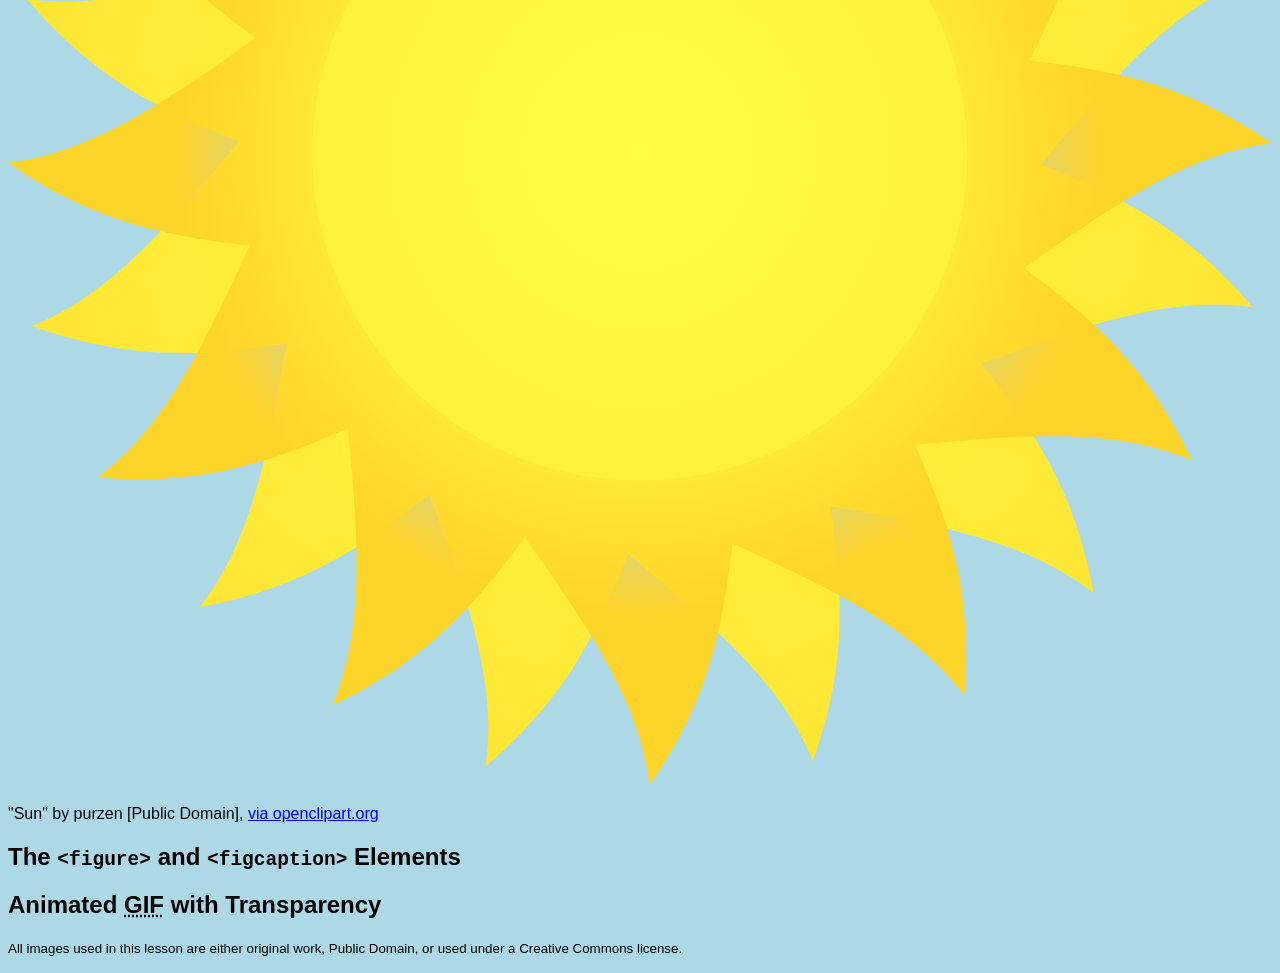
<file: lesson-5/index.html>
<!DOCTYPE html>
<html lang="en">
<head>
	<meta charset="utf-8" />
	<title>Images | HTML, CSS, and JS Fundamentals</title>
	<link href="css/styles.css" rel="stylesheet" />
</head>
<body>
	<header>
		<h1>Images | HTML, CSS, and JS Fundamentals</h1>
	</header>
	<main>
		<section>
			<h2><abbr title="Joint Photographic Experts Group">JPEG / JPG</abbr></h2>
			<!-- STEP 1: A JPEG image embedded with IMG (include alt, height, and width attributes) -->
			<img src="img/sunset.jpg" alt="sunset in coquitlam, BC" height="192" width="256"/> 
			<p>"Sunset in Coquitlam" by Chad Teer from Coquitlam, Canada (Flickr.com - image description page) [<a href="https://creativecommons.org/licenses/by/2.0">CC BY 2.0</a>], <a href="https://commons.wikimedia.org/wiki/File:Sunset_in_Coquitlam.jpg">via Wikimedia Commons</a></p>
		</section>
		<section>
			<h2><abbr title="Graphics Interchange Format">GIF</abbr> with Transparency</h2>
			<!-- STEP 2: A GIF image embedded with IMG -->
			<img src="img/sun.gif" alt="sun" height="218" width="218"/>
			<p>"Sun" by purzen [Public Domain], <a href="https://openclipart.org/detail/176488/sun">via openclipart.org</a></p>
		</section>
		<section>
			<h2><abbr title="Portable Network Graphics">PNG</abbr> 8-Bit and 24-Bit with Transparency</h2>
			<!-- STEP 3a: An 8-bit PNG (with transparency) image embedded with IMG -->
			<img src="img/sun-8bit.png" height="218" width="218" alt="sun" />
			<!-- STEP 3b: A 24-bit PNG (with transparency) image embedded with IMG -->
			<img src="img/sun-24bit.png	" height="218" width="218" alt="sun" />
			<!-- STEP 3c: Optimize the 24-bit PNG with a Web app like https://compressor.io/. This will produce an 8-bit PNG with alpha transparency. Examine and compare the resulting file sizes -->

			<p>"Sun" by purzen [Public Domain], <a href="https://openclipart.org/detail/176488/sun">via openclipart.org</a></p>
		</section>
		<section>
			<h2>WebP Lossless and Lossy Image Formats</h2>
			<!-- STEP 8: WebP image format - add both a lossless and lossy version of the sun image in the WebP image format below -->

		</section>
		<section>
			<h2><abbr title="Scalable Vector Graphics">SVG</abbr></h2>
			<!-- STEP 4a: An SVG image embedded with IMG -->
			<img src="img/sun.svg" alt="sun" />
			<!-- STEP 4b: Scale up the above SVG by changing the height and width attribute values - then do the same with one of the above PNG versions of the same image and compare the two in a browser -->

			<!-- STEP 4c: An SVG image embedded with inline SVG -->

			<p>"Sun" by purzen [Public Domain], <a href="https://openclipart.org/detail/176488/sun">via openclipart.org</a></p>
		</section>
		<section>
			<h2>The <code>&lt;figure&gt;</code> and <code>&lt;figcaption&gt;</code> Elements</h2>
			<!-- STEP 5: Copy the IMG element above featuring a sunset -->
			
			<!-- STEP 6a: Wrap the IMG element with a FIGURE element -->

			<!-- STEP 6b: After the IMG element, but inside the FIGURE, add a FIGCAPTION element, with an appropriate caption -->
		</section>
		<section>
			<h2>Animated <abbr title="Graphics Interchange Format">GIF</abbr> with Transparency</h2>
			<!-- STEP 7: An animated frame-by-frame GIF image embedded with IMG -->
			
		</section>
	</main>
	<footer>
		<p><small>All images used in this lesson are either original work, Public Domain, or used under a Creative Commons license.</small></p>
	</footer>
</body>
</html>
</file>
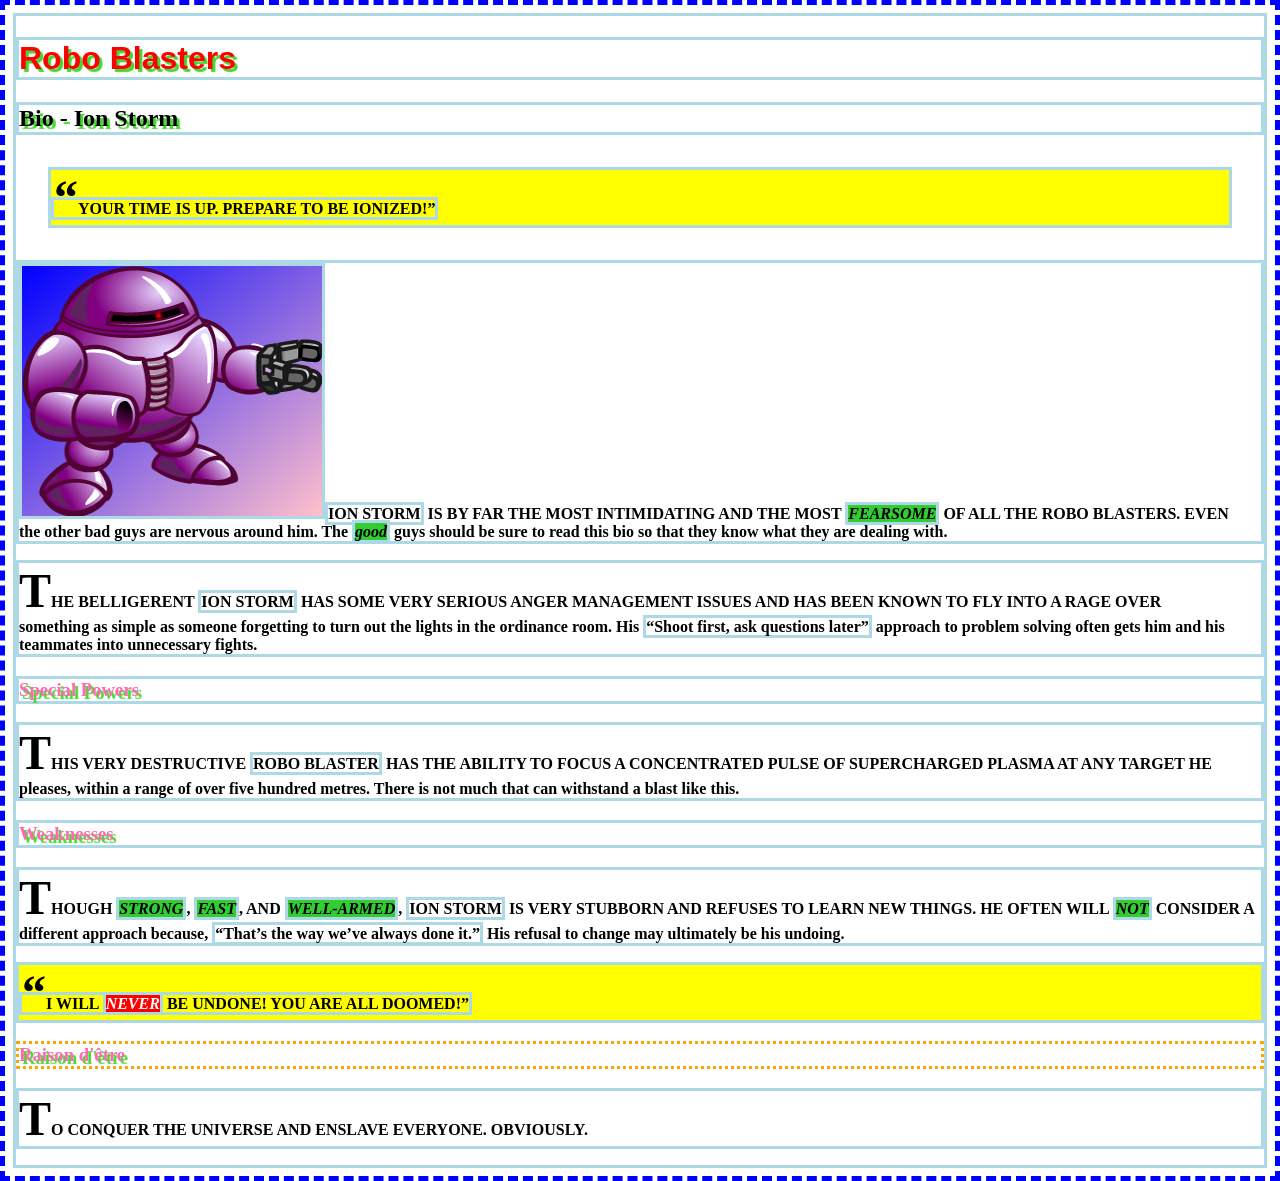
<file: lesson-8/index.html>
<!DOCTYPE html>
<html lang="en">
	<head>
		<title>CSS Building Blocks and Style Sheets | COMP1002 HTML, CSS, and JS Fundamentals</title>
		<meta charset="utf-8" />
<!-- STEP 1: Build a LINK element that attaches another file located at 'css/basics.css', which is a Cascading Style Sheet (CSS), then open basics.css in your code editor for STEP 2 -->
		<link href="css/basics.css" rel="stylesheet"/>
	</head>
	<body>
			<h1>Robo Blasters</h1>
			<h2>Bio - Ion Storm</h2>
			<p class="threat"><q>Your time is up. Prepare to be ionized!</q></p>
			<p><img src="images/ion-storm.png" alt="Ion Storm" id="robot" /><strong>Ion Storm</strong> is by far the most intimidating and the most <em>fearsome</em> of all the Robo Blasters. Even the other bad guys are nervous around him. The <em>good</em> guys should be sure to read this bio so that they know what they are dealing with.</p>
			<!-- Image credit: Rôbô Tím Mẫu 43 by 星球 (https://openclipart.org/detail/272144/robo-tim-mau-43) -->
			<p>The belligerent <strong>Ion Storm</strong> has some very serious anger management issues and has been known to fly into a rage over something as simple as someone forgetting to turn out the lights in the ordinance room. His <q>Shoot first, ask questions later</q> approach to problem solving often gets him and his teammates into unnecessary fights.</p>
			<h3>Special Powers</h3>
			<p>This very destructive <strong>Robo Blaster</strong> has the ability to focus a concentrated pulse of supercharged plasma at any target he pleases, within a range of over five hundred metres. There is not much that can withstand a blast like this.</p>
			<h3>Weaknesses</h3>
			<p>Though <em>strong</em>, <em>fast</em>, and <em>well-armed</em>, <strong>Ion Storm</strong> is very stubborn and refuses to learn new things. He often will <em>not</em> consider a different approach because, <q>That’s the way we’ve always done it.</q> His refusal to change may ultimately be his undoing.</p>
			<p class="threat"><q>I will <em>never</em> be undone! You are all doomed!</q></p>
			<h3 lang="fr">Raison d'être</h3>
			<p>To conquer the universe and enslave everyone. Obviously.</p>
	</body>
</html>
</file>
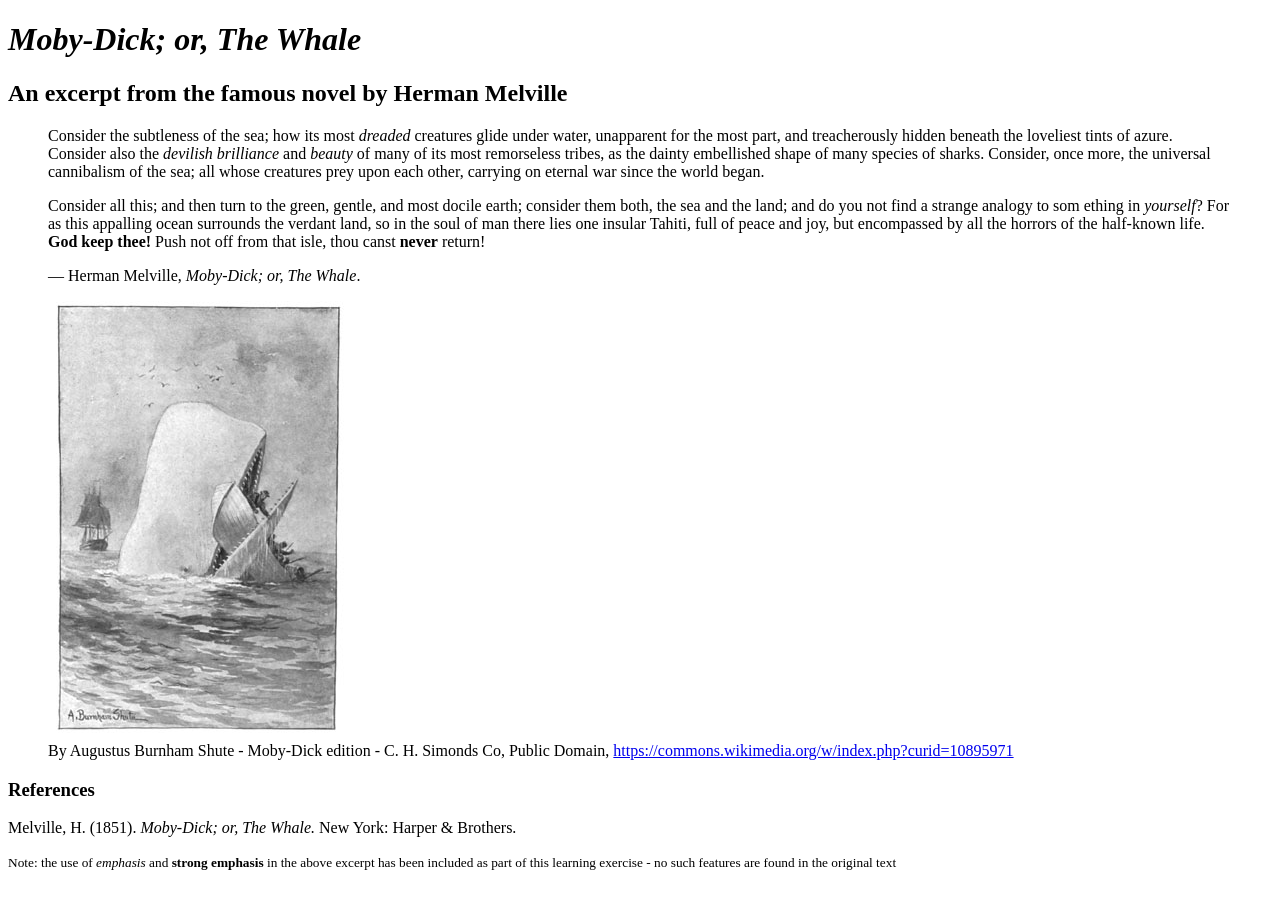
<file: lesson-9/index.html>
<!DOCTYPE html>
<html lang="en">
<head>
	<title>Formatting Text with Styles | COMP1002 HTML, CSS, and JS Fundamentals</title>
	<meta charset="utf-8" />
<!-- STEP 1: link or @import the provided external CSS file (see the attached CSS file for further instructions -->
	
</head>
<body>
	<header>
		<h1><cite>Moby-Dick; or, The Whale</cite></h1>
		<h2>An excerpt from the famous novel by Herman Melville</h2>
	</header>
	<main>
		<blockquote cite="https://www.goodreads.com/work/quotes/2409320-moby-dick">
			<p>Consider the subtleness of the sea; how its most <em>dreaded</em> creatures glide under water, unapparent for the most part, and treacherously hidden beneath the loveliest tints of azure. Consider also the <em>devilish brilliance</em> and <em>beauty</em> of many of its most remorseless tribes, as the dainty embellished shape of many species of sharks. Consider, once more, the universal cannibalism of the sea; all whose creatures prey upon each other, carrying on eternal war since the world began.</p>

			<p>Consider all this; and then turn to the green, gentle, and most docile earth; consider them both, the sea and the land; and do you not find a strange analogy to som ething in <em>yourself</em>? For as this appalling ocean surrounds the verdant land, so in the soul of man there lies one insular Tahiti, full of peace and joy, but encompassed by all the horrors of the half-known life. <strong>God keep thee!</strong> Push not off from that isle, thou canst <strong>never</strong> return!</p>

			<p>― Herman Melville, <cite>Moby-Dick; or, The Whale</cite>.</p>
		</blockquote>
		<figure>
			<img src="images/moby-dick.jpg" alt="Illustration of Moby Dick by Augustus Burnham Shute" height="437" width="300" />
			<figcaption>By Augustus Burnham Shute - Moby-Dick edition - C. H. Simonds Co, Public Domain, <a href="https://commons.wikimedia.org/w/index.php?curid=10895971" title="View this resource at Wikimedia Commons">https://commons.wikimedia.org/w/index.php?curid=10895971</a></figcaption>
		</figure>
		<h3>References</h3>
		<p>Melville, H. (1851). <i>Moby-Dick; or, The Whale.</i> New York: Harper & Brothers.</p>
	</main>
	<footer>
		<p><small>Note: the use of <em>emphasis</em> and <strong>strong emphasis</strong> in the above excerpt has been included as part of this learning exercise - no such features are found in the original text</small></p>
	</footer>
</body>
</html>
</file>
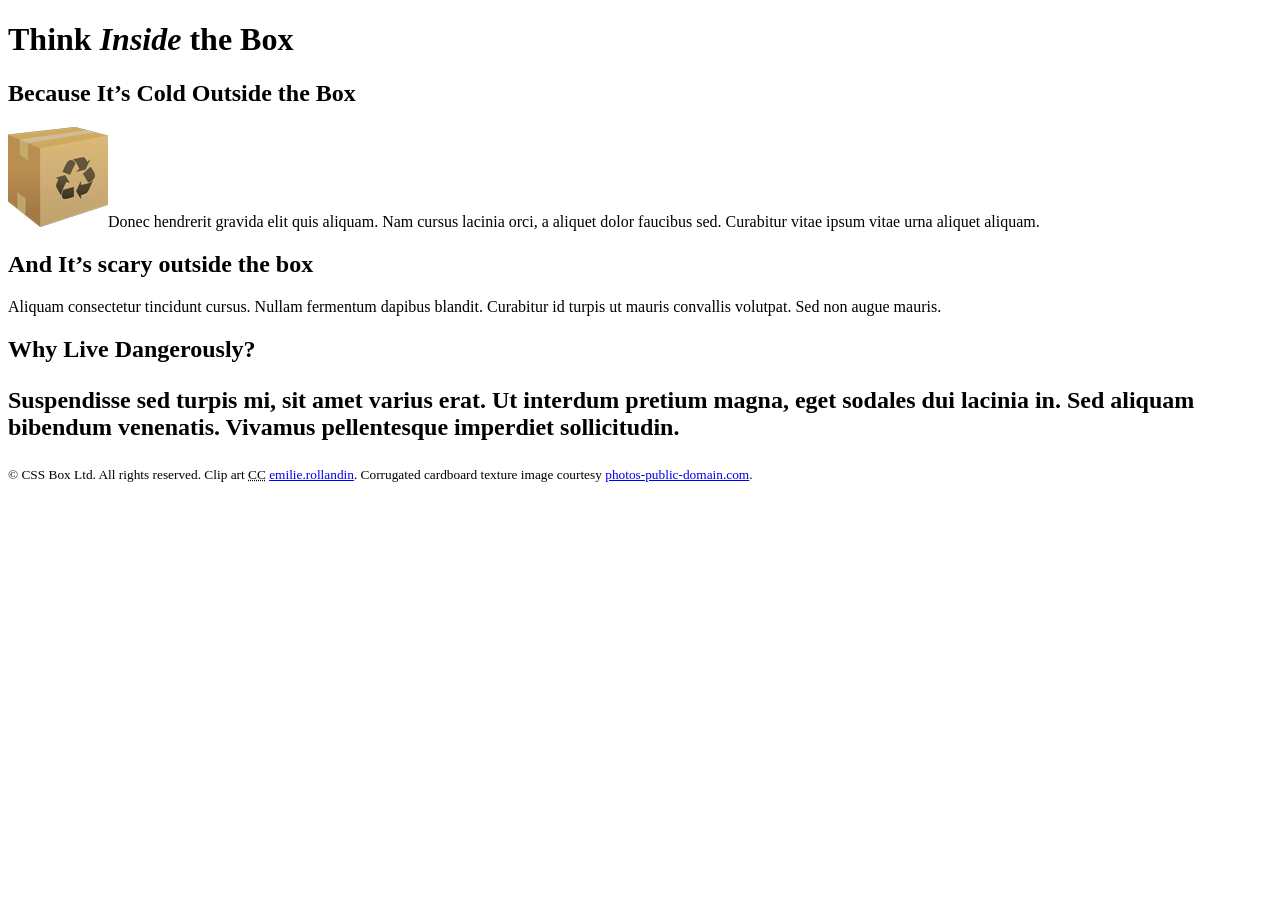
<file: lesson-10/box-model/index.html>
<!DOCTYPE html>
<html lang="en">
	<head>
		<title>Think Inside the Box | The CSS Box Model</title>
		<meta charset="utf-8" />
		<!-- STEP 1: Validate the HTML and https://validator.w3.org/ -->
		<!-- STEP 2: Link to the external CSS -->
		
	</head>
	<body>
		<div id="container">
			<header>
				<h1>Think <em>Inside</em> the Box</h1>
			</header>
			<main>
				<section>
					<h2>Because It’s Cold Outside the Box</h2>
					<p><img src="images/box-small.png" alt="Cardboard box" height="100" width="100">Donec hendrerit gravida elit quis aliquam. Nam cursus lacinia orci, a aliquet dolor faucibus sed. Curabitur vitae ipsum vitae urna aliquet aliquam.</p>
				</section>
				<section>
					<h2>And It’s scary outside the box</h2>
					<p>Aliquam consectetur tincidunt cursus. Nullam fermentum dapibus blandit. Curabitur id turpis ut mauris convallis volutpat. Sed non augue mauris.</p>
				</section>
				<section>
					<h2>Why Live Dangerously?
					<p>Suspendisse sed turpis mi, sit amet varius erat. Ut interdum pretium magna, eget sodales dui lacinia in. Sed aliquam bibendum venenatis. Vivamus pellentesque imperdiet sollicitudin.</p>
				</section>
			</main>
			<footer>
				<p><small>© CSS Box Ltd. All rights reserved. Clip art <abbr title="Creative Commons">CC</abbr> <a href="https://openclipart.org/user-detail/emilie.rollandin" title="View Emilie’s work on Open Clip Art">emilie.rollandin</a>. Corrugated cardboard texture image courtesy <a href="http://www.photos-public-domain.com/2011/01/23/corrugated-cardboard-texture/" title="Download the full-resolution image at Photos-Public-Domain">photos-public-domain.com</a>.</small></p>
			</footer>
		</div><!-- end #container -->
	</body>
</html>
</file>
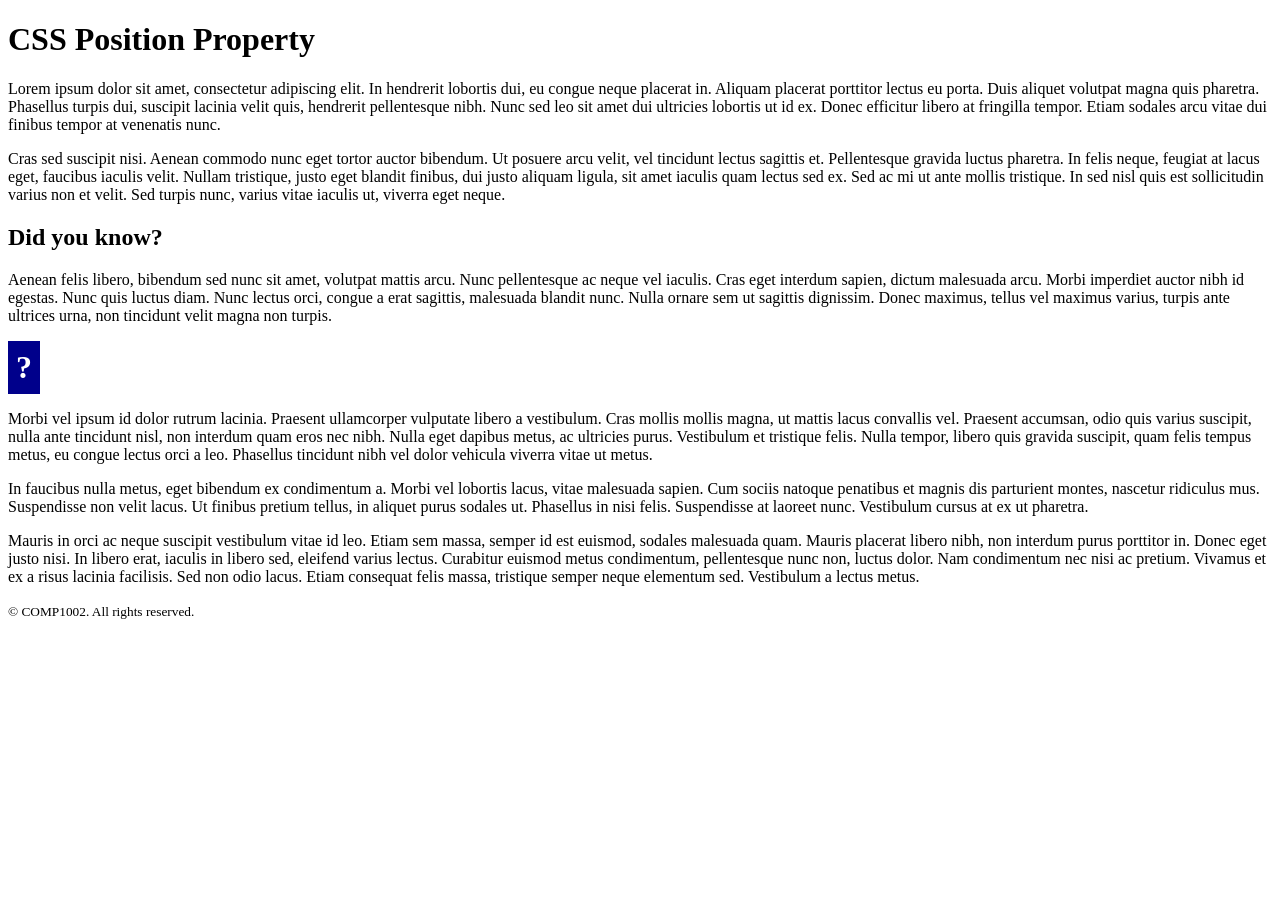
<file: lesson-10/positioning/index.html>
<!DOCTYPE html>
<html lang="en">
	<head>
		<title>CSS Position Property | COMP1002 HTML, CSS, and JS Fundamentals</title>
		<meta charset="utf-8" />
		<link href="css/styles.css" rel="stylesheet" />
	</head>
	<body>
		<header>
			<h1>CSS Position Property</h1>
		</header>
		<main>
			<p>Lorem ipsum dolor sit amet, consectetur adipiscing elit. In hendrerit lobortis dui, eu congue neque placerat in. Aliquam placerat porttitor lectus eu porta. Duis aliquet volutpat magna quis pharetra. Phasellus turpis dui, suscipit lacinia velit quis, hendrerit pellentesque nibh. Nunc sed leo sit amet dui ultricies lobortis ut id ex. Donec efficitur libero at fringilla tempor. Etiam sodales arcu vitae dui finibus tempor at venenatis nunc.</p>

			<p>Cras sed suscipit nisi. Aenean commodo nunc eget tortor auctor bibendum. Ut posuere arcu velit, vel tincidunt lectus sagittis et. Pellentesque gravida luctus pharetra. In felis neque, feugiat at lacus eget, faucibus iaculis velit. Nullam tristique, justo eget blandit finibus, dui justo aliquam ligula, sit amet iaculis quam lectus sed ex. Sed ac mi ut ante mollis tristique. In sed nisl quis est sollicitudin varius non et velit. Sed turpis nunc, varius vitae iaculis ut, viverra eget neque.</p>

			<aside>
				<h2>Did you know?</h2>
				<p>Aenean felis libero, bibendum sed nunc sit amet, volutpat mattis arcu. Nunc pellentesque ac neque vel iaculis. Cras eget interdum sapien, dictum malesuada arcu. Morbi imperdiet auctor nibh id egestas. Nunc quis luctus diam. Nunc lectus orci, congue a erat sagittis, malesuada blandit nunc. Nulla ornare sem ut sagittis dignissim. Donec maximus, tellus vel maximus varius, turpis ante ultrices urna, non tincidunt velit magna non turpis.</p>
				<p><strong>?</strong></p>
			</aside>

			<p>Morbi vel ipsum id dolor rutrum lacinia. Praesent ullamcorper vulputate libero a vestibulum. Cras mollis mollis magna, ut mattis lacus convallis vel. Praesent accumsan, odio quis varius suscipit, nulla ante tincidunt nisl, non interdum quam eros nec nibh. Nulla eget dapibus metus, ac ultricies purus. Vestibulum et tristique felis. Nulla tempor, libero quis gravida suscipit, quam felis tempus metus, eu congue lectus orci a leo. Phasellus tincidunt nibh vel dolor vehicula viverra vitae ut metus.</p>

			<p>In faucibus nulla metus, eget bibendum ex condimentum a. Morbi vel lobortis lacus, vitae malesuada sapien. Cum sociis natoque penatibus et magnis dis parturient montes, nascetur ridiculus mus. Suspendisse non velit lacus. Ut finibus pretium tellus, in aliquet purus sodales ut. Phasellus in nisi felis. Suspendisse at laoreet nunc. Vestibulum cursus at ex ut pharetra.</p>

			<p>Mauris in orci ac neque suscipit vestibulum vitae id leo. Etiam sem massa, semper id est euismod, sodales malesuada quam. Mauris placerat libero nibh, non interdum purus porttitor in. Donec eget justo nisi. In libero erat, iaculis in libero sed, eleifend varius lectus. Curabitur euismod metus condimentum, pellentesque nunc non, luctus dolor. Nam condimentum nec nisi ac pretium. Vivamus et ex a risus lacinia facilisis. Sed non odio lacus. Etiam consequat felis massa, tristique semper neque elementum sed. Vestibulum a lectus metus.</p>
		</main>
		<footer>
			<p><small>© COMP1002. All rights reserved.</small></p>
		</footer>
	</body>
</html>
</file>
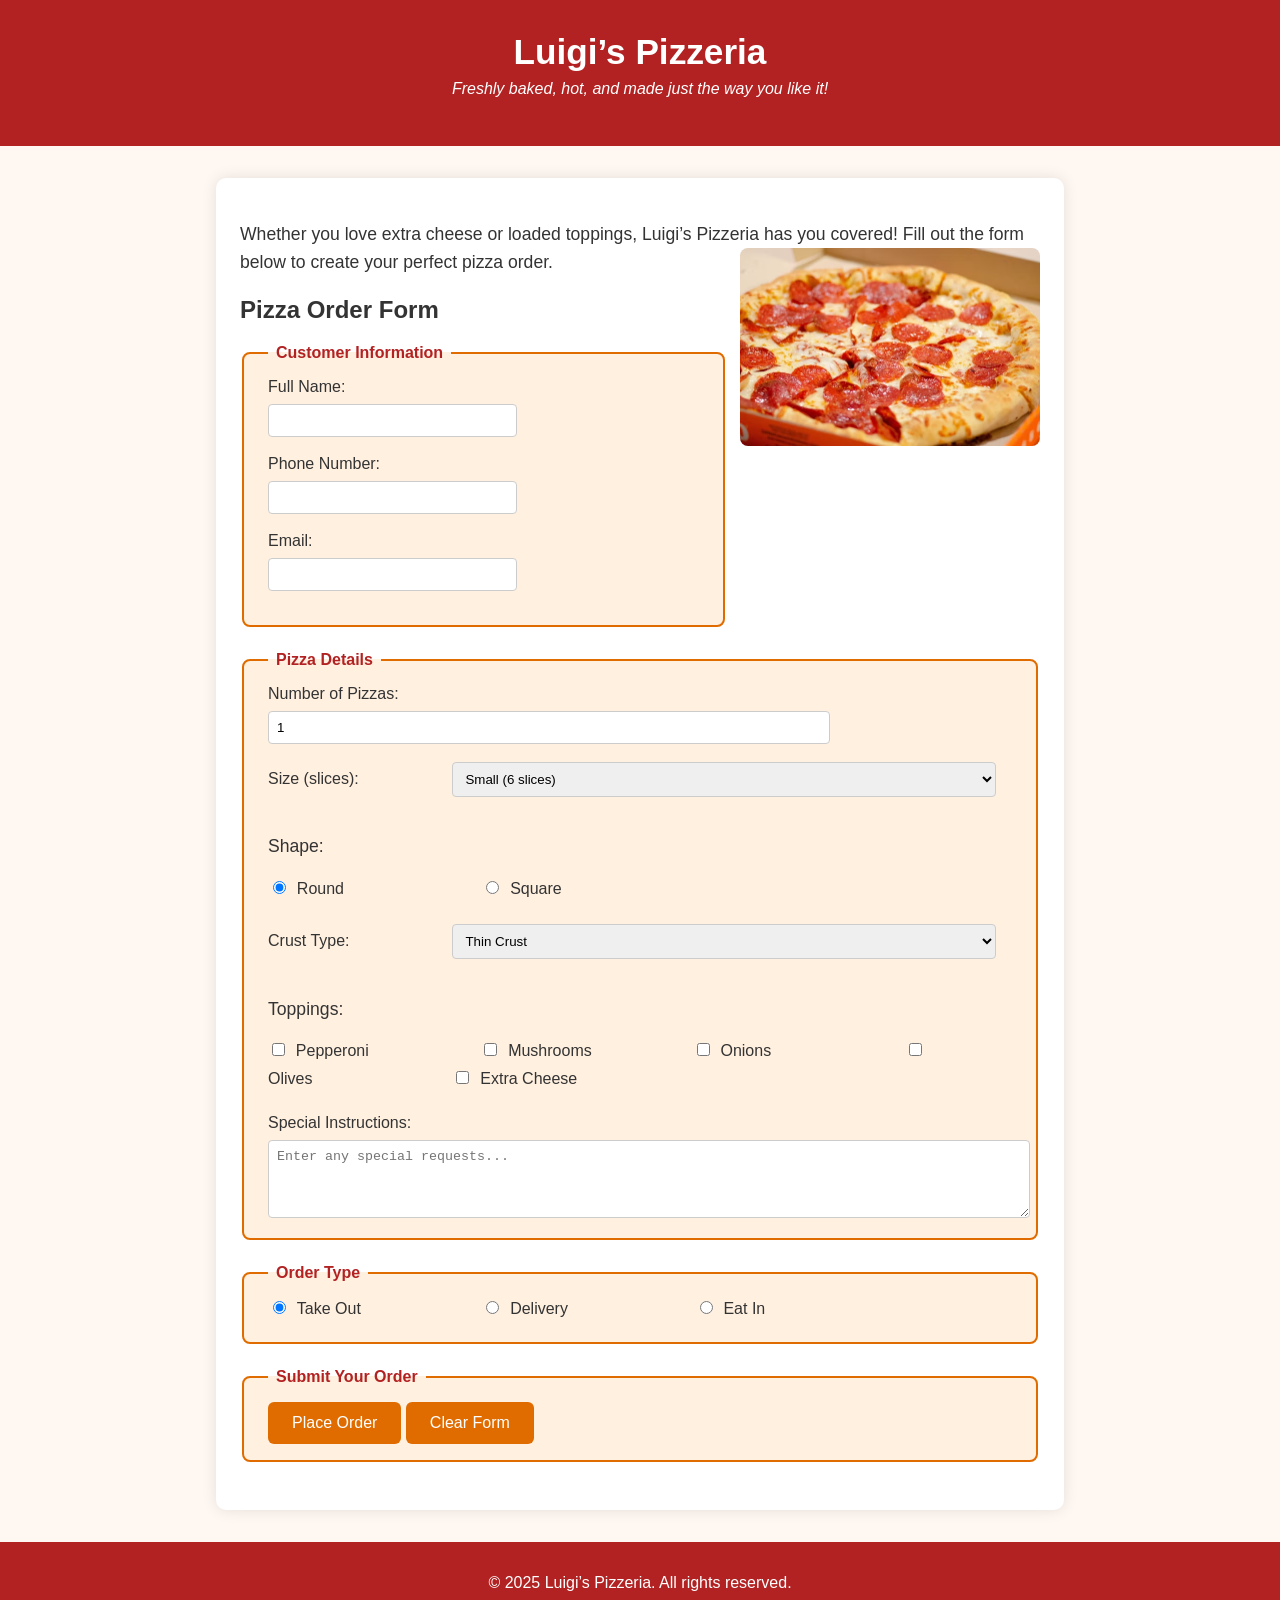
<file: assignment-1/pizza-order.html>
<!DOCTYPE html>
<html lang="en">

<head>
    <meta charset="UTF-8">
    <meta name="viewport" content="width=device-width, initial-scale=1.0">
    <title>Pizza Order Form</title>
    <link rel="stylesheet" href="styles.css">
</head>
<body>
    <header>
        <h1>Luigi’s Pizzeria</h1>
        <p>Freshly baked, hot, and made just the way you like it!</p>
    </header>

    <main>
        <section>
        <p>
            Whether you love extra cheese or loaded toppings, Luigi’s Pizzeria has you covered!
            <img src="images/pizza.jpg" alt="A freshly baked pizza" width="300">
            Fill out the form below to create your perfect pizza order.
        </p>
    </section>
    <section>
    <h2>Pizza Order Form</h2>
    
       
    </form>
    <fieldset>
    <legend>Customer Information</legend>

    <label for="name">Full Name:</label>
    <input type="text" id="name" name="customer_name" required><br><br>

    <label for="phone">Phone Number:</label>
    <input type="tel" id="phone" name="customer_phone" required><br><br>

    <label for="email">Email:</label>
    <input type="email" id="email" name="customer_email"><br><br>
</fieldset>
<fieldset>
    <legend>Pizza Details</legend>

    <label for="quantity">Number of Pizzas:</label>
    <input type="number" id="quantity" name="pizza_quantity" min="1" max="10" value="1"><br><br>

    <label for="size">Size (slices):</label>
    <select id="size" name="pizza_size">
        <option value="6">Small (6 slices)</option>
        <option value="8">Medium (8 slices)</option>
        <option value="10">Large (10 slices)</option>
        <option value="12">Extra Large (12 slices)</option>
    </select><br><br>

    <p>Shape:</p>
    <input type="radio" id="round" name="shape" value="round" checked>
    <label for="round">Round</label>
    <input type="radio" id="square" name="shape" value="square">
    <label for="square">Square</label><br><br>

    <label for="crust">Crust Type:</label>
    <select id="crust" name="crust_type">
        <option value="thin">Thin Crust</option>
        <option value="thick">Thick Crust</option>
        <option value="deep-dish">Deep Dish</option>
        <option value="stuffed">Stuffed Crust</option>
    </select><br><br>

    <p>Toppings:</p>
    <input type="checkbox" id="pepperoni" name="toppings" value="pepperoni">
    <label for="pepperoni">Pepperoni</label>
    <input type="checkbox" id="mushrooms" name="toppings" value="mushrooms">
    <label for="mushrooms">Mushrooms</label>
    <input type="checkbox" id="onions" name="toppings" value="onions">
    <label for="onions">Onions</label>
    <input type="checkbox" id="olives" name="toppings" value="olives">
    <label for="olives">Olives</label>
    <input type="checkbox" id="extra-cheese" name="toppings" value="extra cheese">
    <label for="extra-cheese">Extra Cheese</label><br><br>

    <label for="instructions">Special Instructions:</label><br>
    <textarea id="instructions" name="instructions" rows="4" cols="40" placeholder="Enter any special requests..."></textarea>
</fieldset>
<fieldset>
    <legend>Order Type</legend>

    <input type="radio" id="takeout" name="order_type" value="takeout" checked>
    <label for="takeout">Take Out</label>

    <input type="radio" id="delivery" name="order_type" value="delivery">
    <label for="delivery">Delivery</label>

    <input type="radio" id="eat-in" name="order_type" value="eat-in">
    <label for="eat-in">Eat In</label>
</fieldset>
         <fieldset>
            <legend>Submit Your Order</legend>
            <input type="submit" value="Place Order">
            <input type="reset" value="Clear Form">
        </fieldset>
</section>
    </main>

    <footer>
        <p>&copy; 2025 Luigi’s Pizzeria. All rights reserved.</p>
    </footer>
</body>
</html>
</file>
<file: lab-a/css/styles.css>
@charset "UTF-8";
html {
	font-family: Tahoma, Verdana, sans-serif;
	color: #333;
}
body {
	margin: 0 auto;
	min-width: 768px;
	max-width: 1024px;
}
/* Arrange the SECTION and the ASIDE elements side-by-side in columns */
main {
	display: flex;
	flex-direction: row;
}
/* Make the SECTION column a bit wider than the ASIDE column */
main section {
	width: 60%;
}
main aside {
	width: 40%;
}
</file>
<file: lab-b/css/styles.css>
@charset "UTF-8";

body {
	font-family: Tahoma, Verdana, sans-serif;
	color: #333;
	margin: 0 auto;
	min-width: 768px;
	max-width: 1024px;
}
/* Arrange the SECTION and the ASIDE elements side-by-side in columns */
main {
	display: flex;
	flex-direction: row;
}
/* Make the SECTION column a bit wider than the ASIDE column */
main section {
	width: 60%;
}
main aside {
	width: 40%;
}
</file>
<file: lab-d/css/styles.css>
@charset "UTF-8";

html {
	background-color: lightskyblue;
	font-family: "Trebuchet MS", Verdana, sans-serif;
	color: black;
	font-size: 10px;
}

body {
	margin: 0 auto;
	min-width: 768px;
	max-width: 1024px;
}

header {
	font-size: 1.8rem;
}
/* STEP 1: Float the HEADER IMG to the left */
header img {
	float: left;
}

header a {
	text-decoration: none;
}
/* STEP 2: Set the text-align for both the HEADER H1 and the HEADER H2 to right */
header h1,
header h2 {
	text-align: right;
}
/* STEP 3a: Reduce the margin-bottom of the HEADER H1 to zero, so that the following H2 sit up a bit closer to the H1 */
header h1 {
	margin-bottom: 0;
}
/* STEP 3b: The HEADER H2 has a margin-top by default, set that also to zero to bring it up a bit closer to the H1 */
header h2 {
	margin-top: 0;
	text-transform: uppercase;
}

/* STEP 4d: There's a bit of padding-left on the UL element that contains the LI elements - set it to zero */
header nav ul {
	padding-left: 0;
}

/* STEP 4a: Apply a 1px dashed red outline around each of the LI elements inside the HEADER NAV so that we can see that each LI is a box (border-width, border-style, and border-color) */
header nav li {
	/* STEP 4e: Commented out after testing */
	/* border: 1px dashed red; */
	/* STEP 4b: Set LI to inline-block so they line up horizontally */
	display: inline-block;
	/* STEP 4c: Add margin-right of 0.5em */
	margin-right: 0.5em;
}

main {
	font-size: 1.8rem;
	line-height: 1.5;
	text-align: justify;
	background-color: white;
	/* Arrange the SECTION and the ASIDE elements side-by-side in columns */
	display: flex;
	flex-direction: row;
}

/* STEP 5a: Put a 1px dotted hotpink border around MAIN SECTION in the CSS rule below so we can see the box on the screen */
main section {
	/* border: 1px dotted hotpink;  STEP 5d: Later commented out */
	width: 60%;
	/* STEP 5b: Add 1em padding on all sides */
	padding: 1em;
}

main section time {
	font-style: italic;
}

/* STEP 5c: After adding a colored border to the below MAIN ASIDE, go ahead and also add padding to the top, right, and bottom (not the left) */
main aside {
	/* border: 1px dotted green;  STEP 5d: Later commented out */
	width: 40%;
	padding-top: 1em;
	padding-right: 1em;
	padding-bottom: 1em;
}
/* STEP 5d: Borders commented out above */

/* STEP 7a: Select IMG inside ASIDE with alt ending in 'block' */
main aside img[alt$="block"] {
	/* STEP 7b: Move slightly left */
	position: relative;
	left: -3rem;
}

.new-feature {
	padding-left: 25px;
	background-image: url("../images/new.png");
	background-repeat: no-repeat;	
	background-position: top left;
}

#emailAddress {
	font-weight: bold;
}

[rel="external"] {
	padding-right: 20px;
	background-image: url("../images/extlink.png");
	background-repeat: no-repeat;
	background-position: top right;
}
/* Thank you to 'pnx' at https://openclipart.org/detail/202731/external-link-icon for the very cool external link icon */

main a {
	text-decoration: none;
	color: lightskyblue;
	font-weight: bold;
}

main a:hover {
	text-decoration: underline;
	color: orange;
}

blockquote::first-letter {
	font-size: 2em;
}

/* STEP 6: The FOOTER is a bit too close to the MAIN - add a margin-top to the FOOTER of 2rem */
footer {
	margin-top: 2rem;
	font-size: 1.6rem;
}

footer p {
	text-align: right;
}

section > p {
	text-indent: 2em;
}

h1, h2, footer {
	color: white;
}
</file>
<file: lab-e/css/styles.css>
@charset "UTF-8";

html {
	background-color: lightskyblue;
	font-family: "Trebuchet MS", Verdana, sans-serif;
	color: black;
	font-size: 10px;
}

body {
	margin: 0 auto;
	min-width: 768px;
	max-width: 1024px;
}

header {
	font-size: 1.8rem;
}
header img {
	float: left;
}

header h1,
header h2 {
	text-align: right;
}

header h1 {
	margin-bottom: 0;
}

header h2 {
	margin-top: 0;
	text-transform: uppercase;
}

header nav ul {
	padding-left: 0;
	margin-bottom: 0;
	list-style-type: none;
}

header nav li {
	display: inline-block;
}

header nav a {
	display: block;
}

header nav ul li {
	position: relative;
}

header nav ul ul {
	position: absolute;
	left: -9999px;
	background-color: white;
	width: 15em;
	z-index: 1;
	border: 3px solid black;
}

header nav ul ul li {
	display: block;
}

header nav li:hover ul {
		left: auto;
}

header nav a:link {
	padding: 0.5em;
	text-decoration: none;
	background-color: white;
	color: black;
}

header nav a:visited {
	color: black;
}

header nav a:focus {
	background: orange;
}

header nav a:hover {
	background: rgb(226,226,226,1);
}

header nav a:active {
	background: yellow;
	color: red;
}

/* STEP A: Add a background gradient to provide a shadow effect for just the top-level links */
header nav > ul > li > a {
	background: linear-gradient(to bottom, lightgrey 80%, grey 100%);
}

/* STEP B: For the current page (we will add class="current" with JavaScript later), remove the background gradient, and bold the font - then proceed to 'js/current-page-nav.js' for the next steps */
header nav a.current,
header nav > ul > li > a:has(+ ul a.current) {
	background: white;
	font-weight: bold;
}

main {
	font-size: 1.8rem;
	line-height: 1.5;
	text-align: justify;
	background-color: white;
	/* Arrange the SECTION and the ASIDE elements side-by-side in columns */
	display: flex;
	flex-direction: row;
}

main section {
	width: 60%;
	padding: 2em;
}

main section time {
	font-style: italic;
}

main aside {
	width: 40%;
	padding: 2em 2em 2em 0;
}

aside img[alt$="block"] {
	position: relative;
	left: -2rem;
}

.new-feature {
	padding-left: 25px;
	background-image: url("../images/new.png");
	background-repeat: no-repeat;
	background-position: top left;
}

#emailAddress {
	font-weight: bold;
}

[rel="external"] {
	padding-right: 20px;
	background-image: url("../images/extlink.png");
	background-repeat: no-repeat;
	background-position: top right;
}
/* Thank you to 'pnx' at https://openclipart.org/detail/202731/external-link-icon for the very cool external link icon */

main a {
	text-decoration: none;
	color: lightskyblue;
	font-weight: bold;
}

main a:hover {
	text-decoration: underline;
	color: orange;
}

blockquote::first-letter {
	font-size: 2em;
}

footer {
	margin-top: 2rem;
	font-size: 1.6rem;
}

footer p {
	text-align: right;
}

section > p {
	text-indent: 2em;
}

h1, h2, footer {
	color: white;
}

/* Styles to arrange image gallery links horizontally with no list markers */
#blockGallery {
	list-style-type: none;
	margin: 0;
	padding: 0;
}

#blockGallery li {
	display: inline-block;
	margin-right: 1rem;
}

#blockCaption {
	text-indent: 0;
	text-align: left;
}
</file>
<file: lesson-3/css/styles.css>
/* Page Styles */
@charset "utf-8";
body {
	font-family: Georgia, serif;
}
</file>
<file: lesson-4/css/styles.css>
html {
	background-color: #32689A;
}
body {
	font-size: 100%;
	font-family: "Lucida Grande", Helvetica, Arial, sans-serif;
	color: #333;
	width: 760px;
	background-color: #FFF;
	margin: 20px auto;
	padding: 2em 2em 4em 2em;
	border-radius: 5px;
}
h1 {
	font-family: Verdana, Geneva, Tahoma, sans-serif;
	letter-spacing: -0.08em;
	font-style: italic;
	color: #32689A;
}
h1 em {
	color: #001c64;
}
h2 {
	color: #C88039;
}
fieldset {
	border: 1px solid #AAA;
	margin: 1em 0;
}
legend {
	font-size: 75%;
	text-transform: uppercase;
	color: #AAA;
}
fieldset div {
	margin-bottom: 0.5em;
}
div label {
	display: block;
	width: 200px;
	float: left;
	text-align: right;
	padding-right: 1em;
}
input[required] {

}
label.error {
	color: red;
	float: right;
}
label img {
	vertical-align: middle;
}
small {
	font-size: 70%;
}
</file>
<file: lesson-5/css/styles.css>
html {
	font-family: sans-serif;
	background-color: lightblue;
}
</file>
<file: lesson-8/css/basics.css>
/* This document is a Cascading Style Sheet or CSS */

/* STEP 2a: Create a simple 'type' selector to style the H1 HTML element */
h1 {
	color: red;
	font-family: sans-serif;
}
/* STEP 2b: Open and close a pair of braces that will encapsulate the CSS declarations */
/* STEP 2c: Include the 'color' property inside the braces, followed by a ': ' */
/* STEP 2d: Set the value of the property to 'red', and complete the declaration (consisting of a value and a property) with a semi-colon */
/* STEP 2e: Save this file and view/refresh the index.html page in your browser - you have created a CSS rule or ruleset */

/* STEP 3: TYPE/ELEMENT Selector - Create a rule with a selector that targets all H3 elements, setting them to the color 'orange' */
h3 {
	color: hotpink
}

/* STEP 4: CLASS Selector - Build another CSS rule that targets all elements with the class 'threat' and sets the background-color to 'yellow' */
.threat {
	background-color:yellow;
}

/* STEP 5: ID Selector - Make another CSS rule that targets an element with the id 'robot', and sets the background-color to 'hotpink' */
#robot {
	background: linear-gradient(to bottom right, blue, pink);
}

/* STEP 6: UNIVERSAL Selector - Craft a selector that targets EVERY element and sets the border property to '3px solid lightblue' - be aware that this can slow page rendering as it is very resource intensive */
*{
	border:3px solid lightblue;
}

/* STEP 7a: ATTRIBUTE Selector - Build a selector that targets any element with the attribute, 'lang', setting the border to '5px dotted red' */
[lang="fr"]{
	border:3px  dotted orange;
}
[lang^="e"]{
	border:5px dashed blue;
}
a[href$=".pdf"]{
	color: red; /*targets only links to pdf documents*/
}
/* STEP7b: Try some other regular expression type variations -

	[attr|="val"] - all elements with the attribute attr for which the value is exactly "val" or starts with "val-" (the trailing dash here handles language codes)
	[attr^="val"] - all elements with the attribute attr for which the value starts with "val"
	[attr$="val"] - all elements with the attribute attr for which the value ends with "val"
	[attr*="val"] - all elements with the attribute attr for which the value contains the substring "val"

See https://developer.mozilla.org/en-US/docs/Learn/CSS/Introduction_to_CSS/Attribute_selectors for more specifics */

/* STEP 8: PSEUDOCLASS Selector - Build another selector that targets and paragraph element that is being hovered over with a pointer (:hover), setting the background-color to 'limegreen' */
p:hover{
	background-color: lightgoldenrodyellow;
}

/* STEP 9a: PSEUDOELEMENT Selector - Create a selector to set the first letter of each paragraph to a llarger size with font-size: 300% */
p::first-letter{
	font-size: 300%;
}

/* STEP 9b: PSEUDOELEMENT Selector - Type out another similar rule that targets the first line of each paragraph and sets the font-weight to 'bold' (you may have to reduce the width of the browser window to appreciate how this works visually)*/
p::first-line{
	text-transform: uppercase;
}

/* STEP 10: DECENDENT/CONTEXTUAL Selector - Make a selector that ONLY targets EM elements when they are contained by a Q element - set the text-transform to 'uppercase' - note how this avoids styling all the other EM elements on the page */
q em{
	background-color: red;
	color:white;
}

/* STEP 11: CHILD/DIRECT-DESCENDENT Selector - Create a selector that targets EM elements ONLY when they are directly contained by a P element - set the color to red - note that the EM element inside the Q (which is a child of a P) is NOT affected */
p > em {
	background-color: limegreen;
}

/* STEP 12a: ADJACENT SIBLING Selectors - Build a selector that targets ONLY P elements that are next to an H2 element and they share the same parent - set the margin to '2em' */
h2 + p {
	margin:2rem;
}
/* STEP 12b: GENERAL SIBLING Selectors - Adjust the selector above so that it targets ALL P elements that are siblings of an H2 element, sharing the same parent */
h2 ~ p {
	font-weight: bold;
}
/* STEP 13: GROUPED Selectors - Finally, Add one last CSS rule that sets the font-family to 'Impact' for both H1 and H2 elements by separating the element selectors with a comma */

h1,h2,h3{
	text-shadow:3px 3px 1px rgb(69, 214, 47); 

}
</file>
<file: lesson-10/positioning/css/styles.css>
@charset "utf-8";

/* CSS POSITION PROPERTY
"The position CSS property specifies how an element is positioned in a document. The top, right, bottom, and left properties determine the final location of positioned elements." (https://developer.mozilla.org/en-US/docs/Web/CSS/position)
*/

/* STEP 1: Style the ASIDE element - change the background-color, and the width properties */
aside {

}

/* STEP 2: Change the position property of the ASIDE element - static | relative | absolute | sticky - proceed to STEP 2a below */

/* STEP 2a: Postion static - this is the default, and the element is within the 'flow' of the page content */
aside {

}

/* STEP 2b: Position relative - this leaves the element in the page 'flow', but allows you to offset it's position with the top, right, bottom, and left properties. */
aside {

}

/* STEP 2c: Position absolute - this removes the element from the page 'flow' (watch surrounding elements move in to take up the space that it occupied before), and allows you to place it with respect to the document window using the top, right, bottom, and left properties. Comment out the above top, right, bottom, and left properties and values. */
aside {

}

/* STEP 2d: Use a variety of values to place the element with respect to the document window in the above CSS rule */

/* STEP 3: Position sticky - this leaves the element within the document 'flow', but if the user scrolls down, it will stick to the top or bottom of the document window using a specified distance (top or bottom properties). Comment out the above top, right, bottom, and left properties and values, then experiment with this - be sure to reduce the width of the browser window to enable scrolling. */
aside {

}

/* STEP 4: Positioning context - absolutely positioned elements are placed on the screen using the position of the next positioned ancestor. So… if a containing parent element is positioned (absolute or relative is set to any value at all), a positioned child will use the parent's position (top left corner, specifically) as a reference point. */

/* STEP 4a: We are going to style the P element with the '?' inside it - comment out the above top, right, bottom, and left properties and values for the ASIDE, then position the ASIDE with absolute - place it 25px from the top, and 25px from the right of the document window (HTML element) */
aside {

}

aside p strong {
	display: inline-block;
	background-color: darkblue;
	color: white;
	font-size: 2em;
	padding: 0.25em;
	/* STEP 4b: Position the blue question mark box (ASIDE P STRONG) with absolute, and see how you can place it within the positioned ASIDE parent element, instead of the document window. */

}

/* STEP 4c: Change the postion of the containing ASIDE element and watch the dark blue question mark move with it. */

/* STEP 5a: Elements that are positioned have a vertical stacking order, z-index - set the HEADER element to position: absolute, with a background color of 'lightgoldenrodyellow' (seriously) */
header {

}
/* STEP 5b: position the HEADER at the top right of the document window - since it is earlier in the code source order, it is rendered underneath the later ASIDE element */

/* STEP 5c: Set the z-index of the HEADER to '2' - z-index can be anywhere from 0-999 */

/* STEP 5d: Set the z-index of the ASIDE to '3' - observe the result in the browser - and we're all done! */
</file>
<file: assignment-1/styles.css>
body {
    font-family: "Segoe UI", Tahoma, Geneva, Verdana, sans-serif;
    background-color: #fff7f2;
    color: #333;
    margin: 0;
    padding: 0;
}

header {
    background-color: #b22222;
    color: white;
    text-align: center;
    padding: 2rem 1rem;
}

header h1 {
    margin: 0;
    font-size: 2.2rem;
}

header p {
    margin-top: 0.5rem;
    font-style: italic;
}


main {
    max-width: 800px;
    margin: 2rem auto;
    padding: 1.5rem;
    background-color: #fff;
    border-radius: 10px;
    box-shadow: 0 0 15px rgba(0, 0, 0, 0.1);
}


main p {
    font-size: 1.1rem;
    line-height: 1.6;
}

main img {
    float: right;
    margin-left: 15px;
    border-radius: 8px;
}


form {
    margin-top: 2rem;
}

fieldset {
    border: 2px solid #e06c00;
    border-radius: 8px;
    padding: 1rem 1.5rem;
    margin-bottom: 1.5rem;
    background-color: #fff0e0;
}

legend {
    font-weight: bold;
    color: #b22222;
    padding: 0 0.5rem;
}

label {
    display: inline-block;
    width: 180px;
    font-weight: 500;
    margin-bottom: 0.5rem;
}

input[type="text"],
input[type="email"],
input[type="tel"],
input[type="number"],
select,
textarea {
    width: calc(100% - 200px);
    padding: 0.5rem;
    border: 1px solid #ccc;
    border-radius: 4px;
}

textarea {
    width: 100%;
    resize: vertical;
}

input[type="radio"],
input[type="checkbox"] {
    margin-right: 0.4rem;
}



input[type="submit"]:hover,
input[type="reset"]:hover {
    background-color: #b22222;
}


footer {
    text-align: center;
    padding: 1rem;
    background-color: #b22222;
    color: #fff;
}


@media (max-width: 700px) {
    label {
        display: block;
        width: 100%;
        margin-bottom: 0.3rem;
    }

    input[type="text"],
    input[type="email"],
    input[type="tel"],
    input[type="number"],
    select {
        width: 100%;
    }

    main img {
        float: none;
        display: block;
        margin: 1rem auto;
    }
}

input[type="submit"],
input[type="reset"] {
    background-color: #e06c00;
    color: white;
    border: none;
    padding: 0.75rem 1.5rem;
    border-radius: 6px;
    font-size: 1rem;
    cursor: pointer;
    transition: background-color 0.3s ease;
}
</file>
